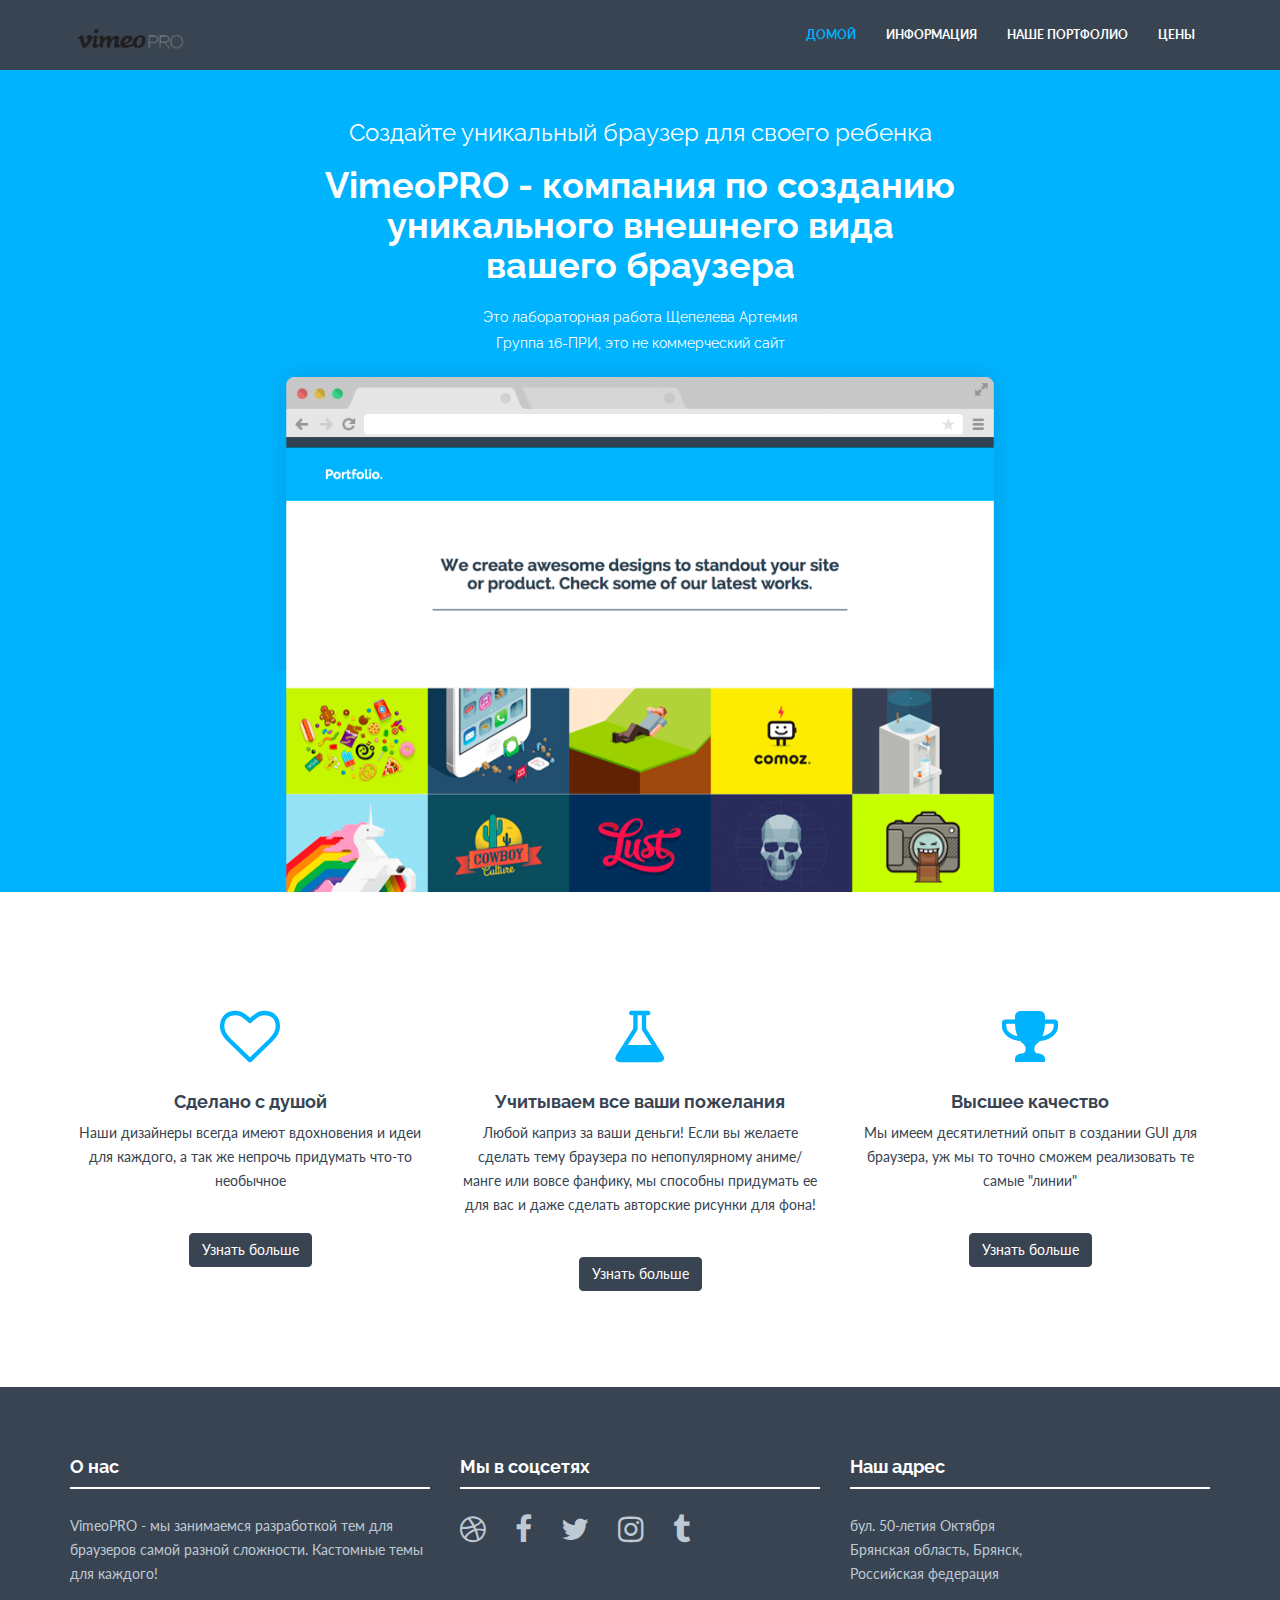
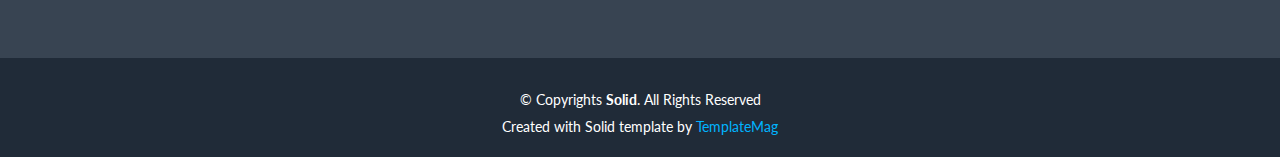
<file: index.html>
﻿<!DOCTYPE html>
<html lang="en">
<head>
  <meta charset="utf-8">
  <title>VimeoPRO - Главная</title>
  <meta content="width=device-width, initial-scale=1.0" name="viewport">
  <meta content="" name="keywords">
  <meta content="" name="description">

  <!-- Favicons -->
  <link href="img/favicon.png" rel="icon">
  <link href="img/apple-touch-icon.png" rel="apple-touch-icon">

  <!-- Google Fonts -->
  <link href="https://fonts.googleapis.com/css?family=Raleway:400,700,900|Lato:400,900" rel="stylesheet">

  <!-- Bootstrap CSS File -->
  <link href="lib/bootstrap/css/bootstrap.min.css" rel="stylesheet">

  <!-- Libraries CSS Files -->
  <link href="lib/font-awesome/css/font-awesome.min.css" rel="stylesheet">
  <link href="lib/prettyphoto/css/prettyphoto.css" rel="stylesheet">
  <link href="lib/hover/hoverex-all.css" rel="stylesheet">

  <!-- Main Stylesheet File -->
  <link href="css/style.css" rel="stylesheet">

  <!-- =======================================================
    Template Name: Solid
    Template URL: https://templatemag.com/solid-bootstrap-business-template/
    Author: TemplateMag.com
    License: https://templatemag.com/license/
  ====================================================== -->
</head>

<body>

	<!-- Fixed navbar -->
	<div class="navbar navbar-default navbar-fixed-top" role="navigation">
		<div class="container">
			<div class="navbar-header">
				<button type="button" class="navbar-toggle" data-toggle="collapse" data-target=".navbar-collapse">
					<span class="sr-only">Toggle navigation</span>
					<span class="icon-bar"></span>
					<span class="icon-bar"></span>
					<span class="icon-bar"></span>
				</button>
				<a class="navbar-brand" href="index.html"><img src="img/logo.png" width="120" height="51" class="img-responsive"></a>
			</div>
			<div class="navbar-collapse collapse navbar-right">
				<ul class="nav navbar-nav">
					<li class="active"><a href="index.html">ДОМОЙ</a></li>
					<li><a href="about.html">ИНФОРМАЦИЯ</a></li>
					<li><a href="portfolio.html">НАШЕ ПОРТФОЛИО</a></li>
					<li><a href="price.html">ЦЕНЫ</a></li>
				</ul>
			</div>
			<!--/.nav-collapse -->
		</div>
	</div>

	<!-- *****************************************************************************************************************
	   HEADERWRAP
	   ***************************************************************************************************************** -->
	<div id="headerwrap">
		<div class="container">
			<div class="row">
				<div class="col-lg-8 col-lg-offset-2">
					<h3>Создайте уникальный браузер для своего ребенка</h3>
					<h1>VimeoPRO - компания по созданию уникального внешнего вида <br> вашего браузера</h1>
					<h5>Это лабораторная работа Щепелева Артемия</h5>
					<h5>Группа 16-ПРИ, это не коммерческий сайт</h5>
				</div>
				<div class="col-lg-8 col-lg-offset-2 himg">
					<img src="img/browser.png" class="img-responsive">
				</div>
			</div>
			<!-- /row -->
		</div>
		<!-- /container -->
	</div>
	<!-- /headerwrap -->
	<!-- *****************************************************************************************************************
	   SERVICE LOGOS
	   ***************************************************************************************************************** -->
	<div id="service">
		<div class="container">
			<div class="row centered">
				<div class="col-md-4">
					<i class="fa fa-heart-o"></i>
					<h4>Сделано с душой</h4>
					<p>Наши дизайнеры всегда имеют вдохновения и идеи для каждого, а так же непрочь придумать что-то необычное</p>
					<p><br /><a href="#" class="btn btn-theme">Узнать больше</a></p>
				</div>
				<div class="col-md-4">
					<i class="fa fa-flask"></i>
					<h4>Учитываем все ваши пожелания</h4>
					<p>Любой каприз за ваши деньги! Если вы желаете сделать тему браузера по непопулярному аниме/манге или вовсе фанфику, мы способны придумать ее для вас и даже сделать авторские рисунки для фона!</p>
					<p><br /><a href="#" class="btn btn-theme">Узнать больше</a></p>
				</div>
				<div class="col-md-4">
					<i class="fa fa-trophy"></i>
					<h4>Высшее качество</h4>
					<p>Мы имеем десятилетний опыт в создании GUI для браузера, уж мы то точно сможем реализовать те самые "линии"</p>
					<p><br /><a href="#" class="btn btn-theme">Узнать больше</a></p>
				</div>
			</div>
		</div>
	</div>

	
	<!-- *****************************************************************************************************************
		  FOOTER
		  ***************************************************************************************************************** -->
	<div id="footerwrap">
		<div class="container">
			<div class="row">
				<div class="col-lg-4">
					<h4>О нас</h4>
					<div class="hline-w"></div>
					<p>VimeoPRO - мы занимаемся разработкой тем для браузеров самой разной сложности. Кастомные темы для каждого!</p>
				</div>
				<div class="col-lg-4">
					<h4>Мы в соцсетях</h4>
					<div class="hline-w"></div>
					<p>
						<a href="#"><i class="fa fa-dribbble"></i></a>
						<a href="#"><i class="fa fa-facebook"></i></a>
						<a href="#"><i class="fa fa-twitter"></i></a>
						<a href="#"><i class="fa fa-instagram"></i></a>
						<a href="#"><i class="fa fa-tumblr"></i></a>
					</p>
				</div>
				<div class="col-lg-4">
					<h4>Наш адрес</h4>
					<div class="hline-w"></div>
					<p>
						бул. 50-летия Октября<br /> Брянская область, Брянск,<br /> Российская федерация<br />
					</p>
				</div>

			</div>
		</div>
	</div>

	<div id="copyrights">
		<div class="container">
			<p>
				&copy; Copyrights <strong>Solid</strong>. All Rights Reserved
			</p>
			<div class="credits">
				<!--
				  You are NOT allowed to delete the credit link to TemplateMag with free version.
				  You can delete the credit link only if you bought the pro version.
				  Buy the pro version with working PHP/AJAX contact form: https://templatemag.com/solid-bootstrap-business-template/
				  Licensing information: https://templatemag.com/license/
				-->
				Created with Solid template by <a href="https://templatemag.com/">TemplateMag</a>
			</div>
		</div>
	</div>
	<!-- / copyrights -->
	<!-- JavaScript Libraries -->
	<script src="lib/jquery/jquery.min.js"></script>
	<script src="lib/bootstrap/js/bootstrap.min.js"></script>
	<script src="lib/php-mail-form/validate.js"></script>
	<script src="lib/prettyphoto/js/prettyphoto.js"></script>
	<script src="lib/isotope/isotope.min.js"></script>
	<script src="lib/hover/hoverdir.js"></script>
	<script src="lib/hover/hoverex.min.js"></script>

	<!-- Template Main Javascript File -->
	<script src="js/main.js"></script>

</body>
</html>
</file>
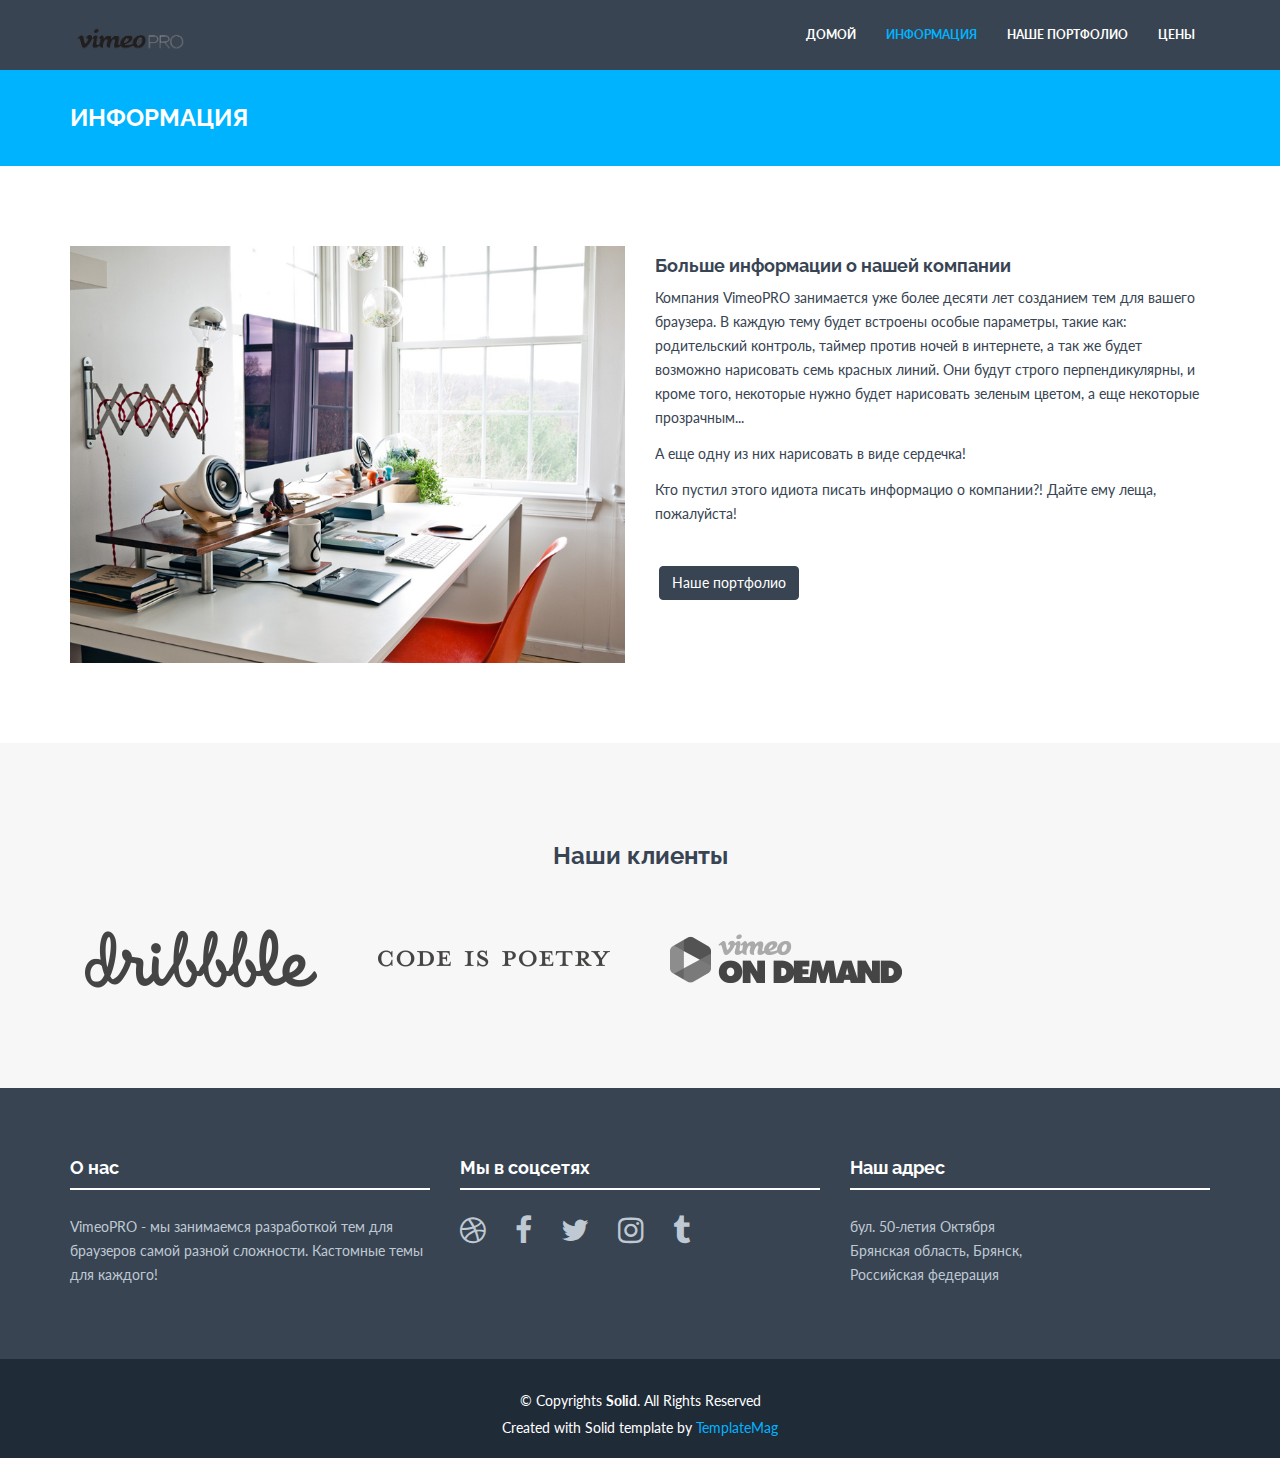
<file: about.html>
﻿<!DOCTYPE html>
<html lang="en">
<head>
  <meta charset="utf-8">
  <title>vimeoPRO - Информация</title>
  <meta content="width=device-width, initial-scale=1.0" name="viewport">
  <meta content="" name="keywords">
  <meta content="" name="description">

  <!-- Favicons -->
  <link href="img/favicon.png" rel="icon">
  <link href="img/apple-touch-icon.png" rel="apple-touch-icon">

  <!-- Google Fonts -->
  <link href="https://fonts.googleapis.com/css?family=Raleway:400,700,900|Lato:400,900" rel="stylesheet">

  <!-- Bootstrap CSS File -->
  <link href="lib/bootstrap/css/bootstrap.min.css" rel="stylesheet">

  <!-- Libraries CSS Files -->
  <link href="lib/font-awesome/css/font-awesome.min.css" rel="stylesheet">
  <link href="lib/prettyphoto/css/prettyphoto.css" rel="stylesheet">
  <link href="lib/hover/hoverex-all.css" rel="stylesheet">

  <!-- Main Stylesheet File -->
  <link href="css/style.css" rel="stylesheet">

  <!-- =======================================================
    Template Name: Solid
    Template URL: https://templatemag.com/solid-bootstrap-business-template/
    Author: TemplateMag.com
    License: https://templatemag.com/license/
  ======================================================= -->
</head>

<body>

	<!-- Fixed navbar -->
	<div class="navbar navbar-default navbar-fixed-top" role="navigation">
		<div class="container">
			<div class="navbar-header">
				<button type="button" class="navbar-toggle" data-toggle="collapse" data-target=".navbar-collapse">
					<span class="sr-only">Toggle navigation</span>
					<span class="icon-bar"></span>
					<span class="icon-bar"></span>
					<span class="icon-bar"></span>
				</button>
				<a class="navbar-brand" href="index.html"><img src="img/logo.png" width="120" height="51"  class="img-responsive"></a>
			</div>
			<div class="navbar-collapse collapse navbar-right">
				<ul class="nav navbar-nav">
					<li><a href="index.html">ДОМОЙ</a></li>
					<li class="active"><a href="about.html">ИНФОРМАЦИЯ</a></li>
					<li><a href="portfolio.html">НАШЕ ПОРТФОЛИО</a></li>
					<li><a href="price.html">ЦЕНЫ</a></li>
				</ul>
			</div>
			<!--/.nav-collapse -->
		</div>
	</div>

	<!-- *****************************************************************************************************************
	   BLUE WRAP
	   ***************************************************************************************************************** -->
	<div id="blue">
		<div class="container">
			<div class="row">
				<h3>ИНФОРМАЦИЯ</h3>
			</div>
			<!-- /row -->
		</div>
		<!-- /container -->
	</div>
	<!-- /blue -->
	<!-- *****************************************************************************************************************
	   AGENCY ABOUT
	   ***************************************************************************************************************** -->

	<div class="container mtb">
		<div class="row">
			<div class="col-lg-6">
				<img class="img-responsive" src="img/agency.jpg" alt="">
			</div>

			<div class="col-lg-6">
				<h4>Больше информации о нашей компании</h4>
				<p>
					Компания VimeoPRO занимается уже более десяти лет созданием тем для вашего браузера. В каждую тему будет встроены особые параметры, такие как: родительский контроль, таймер против ночей в интернете, а так же будет возможно нарисовать семь красных линий. Они будут строго перпендикулярны, 
					и кроме того, некоторые нужно будет нарисовать зеленым цветом, а еще некоторые прозрачным...
				</p>
				<p>А еще одну из них нарисовать в виде сердечка!
				<p>
					Кто пустил этого идиота писать информацио о компании?! Дайте ему леща, пожалуйста!
				</p>

				<p><br /><a href="portfolio.html" class="btn btn-theme">Наше портфолио</a></p>
			</div>
		</div>
	</div>

	<!-- *****************************************************************************************************************
	 MAP
	 ***************************************************************************************************************** -->

	<script type="text/javascript" charset="utf-8" async src="https://api-maps.yandex.ru/services/constructor/1.0/js/?um=constructor%3A0f1da7385bf67b178f3b2655661d611a95c61847cab8551ceccd8e2a33568e24&amp;width=100%25&amp;height=400&amp;lang=ru_RU&amp;scroll=true"></script>

	<!-- *****************************************************************************************************************
	   OUR CLIENTS
	   ***************************************************************************************************************** -->
	<div id="cwrap">
		<div class="container">
			<div class="row centered">
				<h3>Наши клиенты</h3>
				<div class=" col-lg-3 col-md-3 col-sm-3">
					<img src="img/clients/client01.png" class="img-responsive">
				</div>
				<div class="col-lg-3 col-md-3 col-sm-3">
					<img src="img/clients/client02.png" class="img-responsive">
				</div>
				<div class="col-lg-3 col-md-3 col-sm-3">
					<img src="img/clients/client03.png" class="img-responsive">
				</div>
			</div>
		</div>
	</div>

	<!-- *****************************************************************************************************************
	   FOOTER
	   ***************************************************************************************************************** -->
	<div id="footerwrap">
		<div class="container">
			<div class="row">
				<div class="col-lg-4">
					<h4>О нас</h4>
					<div class="hline-w"></div>
					<p>VimeoPRO - мы занимаемся разработкой тем для браузеров самой разной сложности. Кастомные темы для каждого!</p>
				</div>
				<div class="col-lg-4">
					<h4>Мы в соцсетях</h4>
					<div class="hline-w"></div>
					<p>
						<a href="#"><i class="fa fa-dribbble"></i></a>
						<a href="#"><i class="fa fa-facebook"></i></a>
						<a href="#"><i class="fa fa-twitter"></i></a>
						<a href="#"><i class="fa fa-instagram"></i></a>
						<a href="#"><i class="fa fa-tumblr"></i></a>
					</p>
				</div>
				<div class="col-lg-4">
					<h4>Наш адрес</h4>
					<div class="hline-w"></div>
					<p>
						бул. 50-летия Октября<br /> Брянская область, Брянск,<br /> Российская федерация<br />
					</p>
				</div>

			</div>
		</div>
	</div>

	<div id="copyrights">
		<div class="container">
			<p>
				&copy; Copyrights <strong>Solid</strong>. All Rights Reserved
			</p>
			<div class="credits">
				<!--
				  You are NOT allowed to delete the credit link to TemplateMag with free version.
				  You can delete the credit link only if you bought the pro version.
				  Buy the pro version with working PHP/AJAX contact form: https://templatemag.com/solid-bootstrap-business-template/
				  Licensing information: https://templatemag.com/license/
				-->
				Created with Solid template by <a href="https://templatemag.com/">TemplateMag</a>
			</div>
		</div>
	</div>
	<!-- / copyrights -->
	<!-- JavaScript Libraries -->
	<script src="lib/jquery/jquery.min.js"></script>
	<script src="lib/bootstrap/js/bootstrap.min.js"></script>
	<script src="lib/php-mail-form/validate.js"></script>
	<script src="lib/prettyphoto/js/prettyphoto.js"></script>
	<script src="lib/isotope/isotope.min.js"></script>
	<script src="lib/hover/hoverdir.js"></script>
	<script src="lib/hover/hoverex.min.js"></script>

	<!-- Template Main Javascript File -->
	<script src="js/main.js"></script>

</body>
</html>
</file>
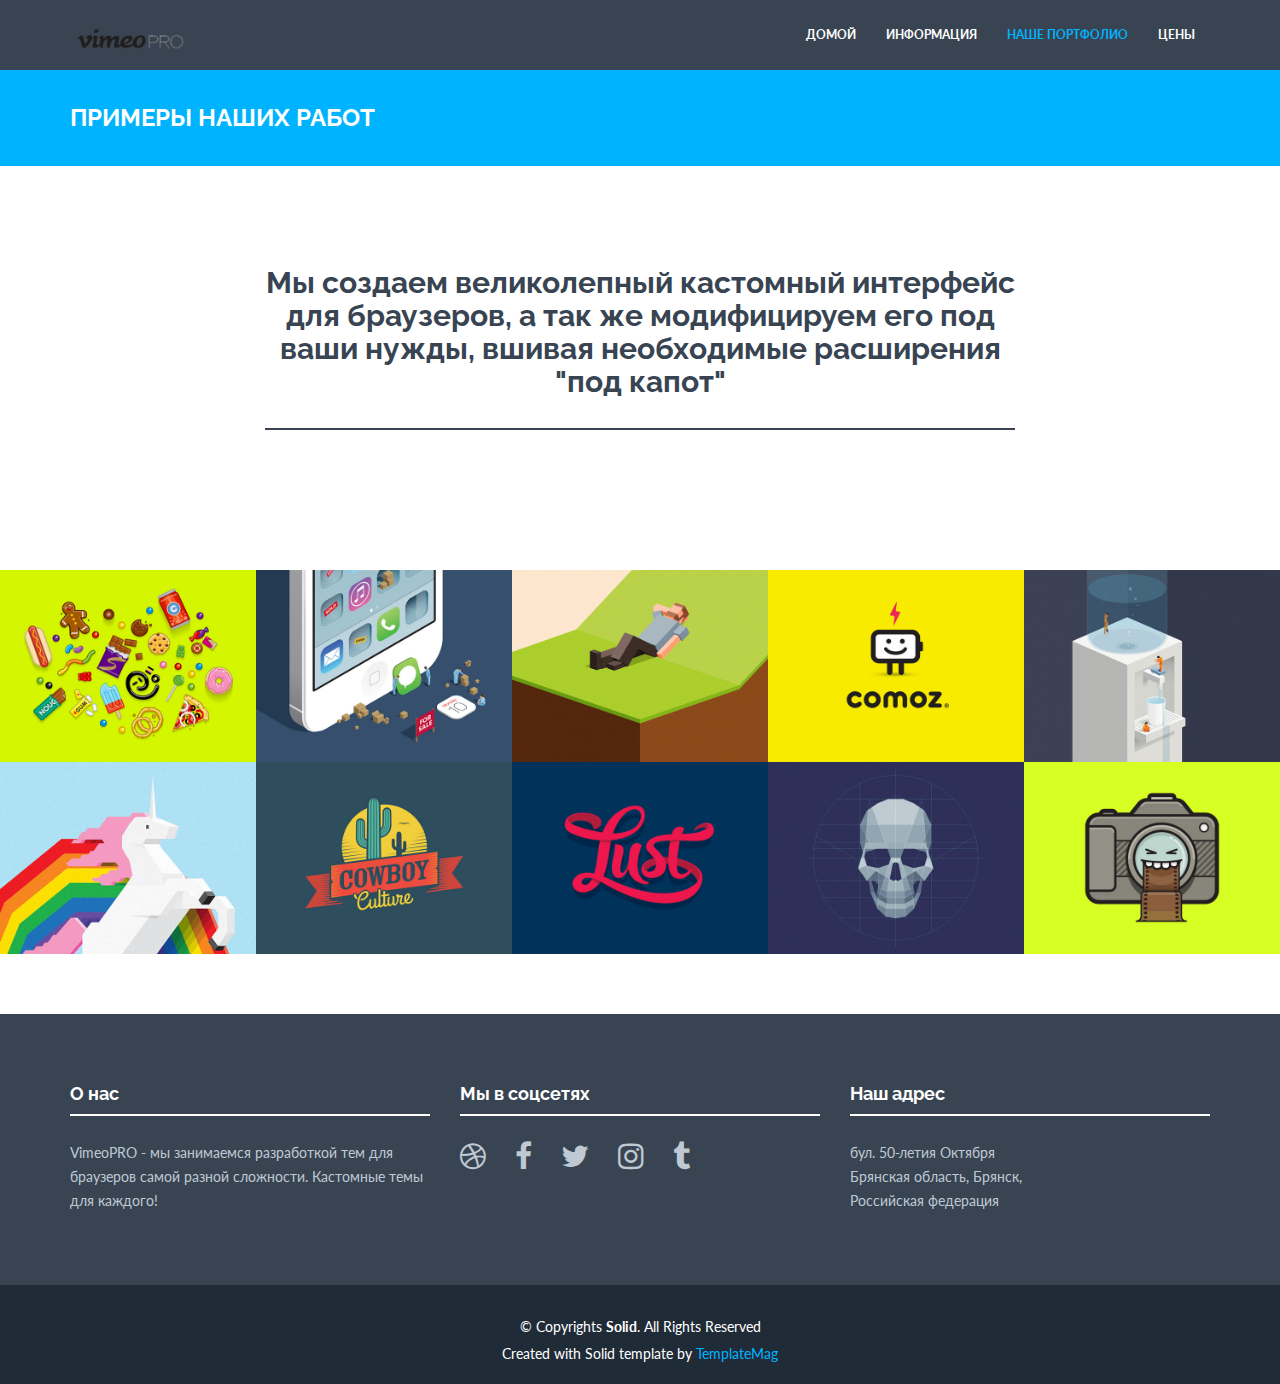
<file: portfolio.html>
﻿<!DOCTYPE html>
<html lang="en">
<head>
  <meta charset="utf-8">
  <title>VimeoPRO - Портфолио</title>
  <meta content="width=device-width, initial-scale=1.0" name="viewport">
  <meta content="" name="keywords">
  <meta content="" name="description">

  <!-- Favicons -->
  <link href="img/favicon.png" rel="icon">
  <link href="img/apple-touch-icon.png" rel="apple-touch-icon">

  <!-- Google Fonts -->
  <link href="https://fonts.googleapis.com/css?family=Raleway:400,700,900|Lato:400,900" rel="stylesheet">

  <!-- Bootstrap CSS File -->
  <link href="lib/bootstrap/css/bootstrap.min.css" rel="stylesheet">

  <!-- Libraries CSS Files -->
  <link href="lib/font-awesome/css/font-awesome.min.css" rel="stylesheet">
  <link href="lib/prettyphoto/css/prettyphoto.css" rel="stylesheet">
  <link href="lib/hover/hoverex-all.css" rel="stylesheet">

  <!-- Main Stylesheet File -->
  <link href="css/style.css" rel="stylesheet">

  <!-- =======================================================
    Template Name: Solid
    Template URL: https://templatemag.com/solid-bootstrap-business-template/
    Author: TemplateMag.com
    License: https://templatemag.com/license/
  ======================================================= -->
</head>

<body>

	<!-- Fixed navbar -->
	<div class="navbar navbar-default navbar-fixed-top" role="navigation">
		<div class="container">
			<div class="navbar-header">
				<button type="button" class="navbar-toggle" data-toggle="collapse" data-target=".navbar-collapse">
					<span class="sr-only">Toggle navigation</span>
					<span class="icon-bar"></span>
					<span class="icon-bar"></span>
					<span class="icon-bar"></span>
				</button>
				<a class="navbar-brand" href="index.html"><img src="img/logo.png" width="120" height="51" class="img-responsive"></a>
			</div>
			<div class="navbar-collapse collapse navbar-right">
				<ul class="nav navbar-nav">
					<li><a href="index.html">ДОМОЙ</a></li>
					<li><a href="about.html">ИНФОРМАЦИЯ</a></li>
					<li class="active"><a href="portfolio.html">НАШЕ ПОРТФОЛИО</a></li>
					<li><a href="price.html">ЦЕНЫ</a></li>
				</ul>
			</div>
			<!--/.nav-collapse -->
		</div>
	</div>


	<!-- *****************************************************************************************************************
	   BLUE WRAP
	   ***************************************************************************************************************** -->
	<div id="blue">
		<div class="container">
			<div class="row">
				<h3>ПРИМЕРЫ НАШИХ РАБОТ</h3>
			</div>
			<!-- /row -->
		</div>
		<!-- /container -->
	</div>
	<!-- /blue -->
	<!-- *****************************************************************************************************************
	   TITLE & CONTENT
	   ***************************************************************************************************************** -->

	<div class="container mtb">
		<div class="row">
			<div class="col-lg-8 col-lg-offset-2 centered">
				<h2>Мы создаем великолепный кастомный интерфейс для браузеров, а так же модифицируем его под ваши нужды, вшивая необходимые расширения "под капот"</h2>
				<br>
				<div class="hline"></div>
			</div>
		</div>
	</div>

	<!-- *****************************************************************************************************************
	   PORTFOLIO SECTION
	   ***************************************************************************************************************** -->
	<div id="portfoliowrap">
		<div class="portfolio-centered">
			<div class="recentitems portfolio">
				<div class="portfolio-item graphic-design">
					<div class="he-wrap tpl6">
						<img src="img/portfolio/portfolio_09.jpg" alt="">
						<div class="he-view">
							<div class="bg a0" data-animate="fadeIn">
								<h3 class="a1" data-animate="fadeInDown">Сладости</h3>
								<a data-rel="prettyPhoto" href="img/portfolio/portfolio_09.jpg" class="dmbutton a2" data-animate="fadeInUp"><i class="fa fa-search"></i></a>
							</div>
							<!-- he bg -->
						</div>
						<!-- he view -->
					</div>
					<!-- he wrap -->
				</div>
				<!-- end col-12 -->

				<div class="portfolio-item web-design">
					<div class="he-wrap tpl6">
						<img src="img/portfolio/portfolio_02.jpg" alt="">
						<div class="he-view">
							<div class="bg a0" data-animate="fadeIn">
								<h3 class="a1" data-animate="fadeInDown">Технологии</h3>
								<a data-rel="prettyPhoto" href="img/portfolio/portfolio_02.jpg" class="dmbutton a2" data-animate="fadeInUp"><i class="fa fa-search"></i></a>
							</div>
							<!-- he bg -->
						</div>
						<!-- he view -->
					</div>
					<!-- he wrap -->
				</div>
				<!-- end col-12 -->

				<div class="portfolio-item graphic-design">
					<div class="he-wrap tpl6">
						<img src="img/portfolio/portfolio_03.jpg" alt="">
						<div class="he-view">
							<div class="bg a0" data-animate="fadeIn">
								<h3 class="a1" data-animate="fadeInDown">Майнкрафт</h3>
								<a data-rel="prettyPhoto" href="img/portfolio/portfolio_03.jpg" class="dmbutton a2" data-animate="fadeInUp"><i class="fa fa-search"></i></a>
							</div>
							<!-- he bg -->
						</div>
						<!-- he view -->
					</div>
					<!-- he wrap -->
				</div>
				<!-- end col-12 -->

				<div class="portfolio-item graphic-design">
					<div class="he-wrap tpl6">
						<img src="img/portfolio/portfolio_04.jpg" alt="">
						<div class="he-view">
							<div class="bg a0" data-animate="fadeIn">
								<h3 class="a1" data-animate="fadeInDown">Любимый бренд</h3>
								<a data-rel="prettyPhoto" href="img/portfolio/portfolio_04.jpg" class="dmbutton a2" data-animate="fadeInUp"><i class="fa fa-search"></i></a>
							</div>
							<!-- he bg -->
						</div>
						<!-- he view -->
					</div>
					<!-- he wrap -->
				</div>
				<!-- end col-12 -->

				<div class="portfolio-item books">
					<div class="he-wrap tpl6">
						<img src="img/portfolio/portfolio_05.jpg" alt="">
						<div class="he-view">
							<div class="bg a0" data-animate="fadeIn">
								<h3 class="a1" data-animate="fadeInDown">Креатив</h3>
								<a data-rel="prettyPhoto" href="img/portfolio/portfolio_05.jpg" class="dmbutton a2" data-animate="fadeInUp"><i class="fa fa-search"></i></a>
							</div>
							<!-- he bg -->
						</div>
						<!-- he view -->
					</div>
					<!-- he wrap -->
				</div>
				<!-- end col-12 -->

				<div class="portfolio-item graphic-design">
					<div class="he-wrap tpl6">
						<img src="img/portfolio/portfolio_06.jpg" alt="">
						<div class="he-view">
							<div class="bg a0" data-animate="fadeIn">
								<h3 class="a1" data-animate="fadeInDown">LOOK AT MY HORSE, MY HORSE IS AMAZING!</h3>
								<a data-rel="prettyPhoto" href="img/portfolio/portfolio_06.jpg" class="dmbutton a2" data-animate="fadeInUp"><i class="fa fa-search"></i></a>
							</div>
							<!-- he bg -->
						</div>
						<!-- he view -->
					</div>
					<!-- he wrap -->
				</div>
				<!-- end col-12 -->

				<div class="portfolio-item books">
					<div class="he-wrap tpl6">
						<img src="img/portfolio/portfolio_07.jpg" alt="">
						<div class="he-view">
							<div class="bg a0" data-animate="fadeIn">
								<h3 class="a1" data-animate="fadeInDown">Самое быстрое игнокито на диком западе</h3>
								<a data-rel="prettyPhoto" href="img/portfolio/portfolio_07.jpg" class="dmbutton a2" data-animate="fadeInUp"><i class="fa fa-search"></i></a>
							</div>
							<!-- he bg -->
						</div>
						<!-- he view -->
					</div>
					<!-- he wrap -->
				</div>
				<!-- end col-12 -->

				<div class="portfolio-item graphic-design">
					<div class="he-wrap tpl6">
						<img src="img/portfolio/portfolio_08.jpg" alt="">
						<div class="he-view">
							<div class="bg a0" data-animate="fadeIn">
								<h3 class="a1" data-animate="fadeInDown">Я - особенная девочка</h3>
								<a data-rel="prettyPhoto" href="img/portfolio/portfolio_08.jpg" class="dmbutton a2" data-animate="fadeInUp"><i class="fa fa-search"></i></a>
							</div>
							<!-- he bg -->
						</div>
						<!-- he view -->
					</div>
					<!-- he wrap -->
				</div>
				<!-- end col-12 -->

				<div class="portfolio-item web-design">
					<div class="he-wrap tpl6">
						<img src="img/portfolio/portfolio_01.jpg" alt="">
						<div class="he-view">
							<div class="bg a0" data-animate="fadeIn">
								<h3 class="a1" data-animate="fadeInDown">Некрология</h3>
								<a data-rel="prettyPhoto" href="img/portfolio/portfolio_01.jpg" class="dmbutton a2" data-animate="fadeInUp"><i class="fa fa-search"></i></a>
							</div>
							<!-- he bg -->
						</div>
						<!-- he view -->
					</div>
					<!-- he wrap -->
				</div>
				<!-- end col-12 -->

				<div class="portfolio-item books">
					<div class="he-wrap tpl6">
						<img src="img/portfolio/portfolio_10.jpg" alt="">
						<div class="he-view">
							<div class="bg a0" data-animate="fadeIn">
								<h3 class="a1" data-animate="fadeInDown">Креатив</h3>
								<a data-rel="prettyPhoto" href="img/portfolio/portfolio_10.jpg" class="dmbutton a2" data-animate="fadeInUp"><i class="fa fa-search"></i></a>
							</div>
							<!-- he bg -->
						</div>
						<!-- he view -->
					</div>
					<!-- he wrap -->
				</div>
				<!-- end col-12 -->



			</div>
			<!-- portfolio -->
		</div>
		<!-- portfolio container -->
	</div>
	<!--/Portfoliowrap -->
	<!-- *****************************************************************************************************************
		 FOOTER
		 ***************************************************************************************************************** -->
	<div id="footerwrap">
		<div class="container">
			<div class="row">
				<div class="col-lg-4">
					<h4>О нас</h4>
					<div class="hline-w"></div>
					<p>VimeoPRO - мы занимаемся разработкой тем для браузеров самой разной сложности. Кастомные темы для каждого!</p>
				</div>
				<div class="col-lg-4">
					<h4>Мы в соцсетях</h4>
					<div class="hline-w"></div>
					<p>
						<a href="#"><i class="fa fa-dribbble"></i></a>
						<a href="#"><i class="fa fa-facebook"></i></a>
						<a href="#"><i class="fa fa-twitter"></i></a>
						<a href="#"><i class="fa fa-instagram"></i></a>
						<a href="#"><i class="fa fa-tumblr"></i></a>
					</p>
				</div>
				<div class="col-lg-4">
					<h4>Наш адрес</h4>
					<div class="hline-w"></div>
					<p>
						бул. 50-летия Октября<br /> Брянская область, Брянск,<br /> Российская федерация<br />
					</p>
				</div>

			</div>
		</div>
	</div>


	<div id="copyrights">
		<div class="container">
			<p>
				&copy; Copyrights <strong>Solid</strong>. All Rights Reserved
			</p>
			<div class="credits">
				<!--
				  You are NOT allowed to delete the credit link to TemplateMag with free version.
				  You can delete the credit link only if you bought the pro version.
				  Buy the pro version with working PHP/AJAX contact form: https://templatemag.com/solid-bootstrap-business-template/
				  Licensing information: https://templatemag.com/license/
				-->
				Created with Solid template by <a href="https://templatemag.com/">TemplateMag</a>
			</div>
		</div>
	</div>
	<!-- / copyrights -->
	<!-- JavaScript Libraries -->
	<script src="lib/jquery/jquery.min.js"></script>
	<script src="lib/bootstrap/js/bootstrap.min.js"></script>
	<script src="lib/php-mail-form/validate.js"></script>
	<script src="lib/prettyphoto/js/prettyphoto.js"></script>
	<script src="lib/isotope/isotope.min.js"></script>
	<script src="lib/hover/hoverdir.js"></script>
	<script src="lib/hover/hoverex.min.js"></script>

	<!-- Template Main Javascript File -->
	<script src="js/main.js"></script>

</body>
</html>
</file>
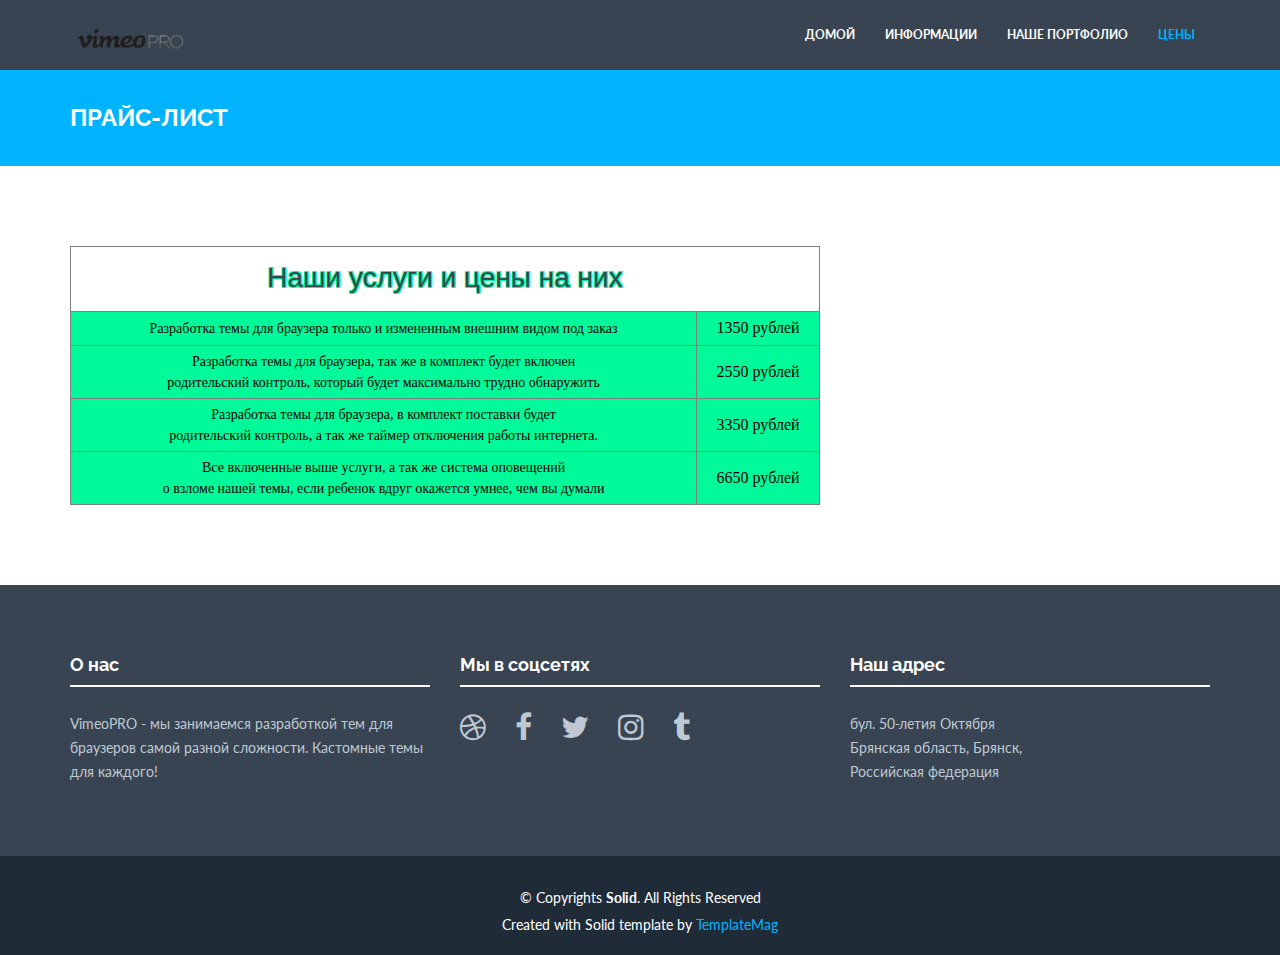
<file: price.html>
﻿<!DOCTYPE html>
<html lang="en">
<head>
	<meta charset="utf-8">
	<title>vimeoPRO - Прайс Лист</title>
	<meta content="width=device-width, initial-scale=1.0" name="viewport">
	<meta content="" name="keywords">
	<meta content="" name="description">

	<!-- Favicons -->
	<link href="img/favicon.png" rel="icon">
	<link href="img/apple-touch-icon.png" rel="apple-touch-icon">

	<!-- Google Fonts -->
	<link href="https://fonts.googleapis.com/css?family=Raleway:400,700,900|Lato:400,900" rel="stylesheet">

	<!-- Bootstrap CSS File -->
	<link href="lib/bootstrap/css/bootstrap.min.css" rel="stylesheet">

	<!-- Libraries CSS Files -->
	<link href="lib/font-awesome/css/font-awesome.min.css" rel="stylesheet">
	<link href="lib/prettyphoto/css/prettyphoto.css" rel="stylesheet">
	<link href="lib/hover/hoverex-all.css" rel="stylesheet">

	<!-- Main Stylesheet File -->
	<link href="css/style.css" rel="stylesheet">


	<style>
		table {	width: 100%; }
		.col1 {	width: 200px;}
		
		td {
			padding: 5px;
		}
			td.text {
				background: MediumSpringGreen;
				color: black;
			}

		.stroke {
			font: 2em Arial, sans-serif;
			text-shadow: MediumSpringGreen 1px 1px 0, MediumSpringGreen -1px -1px 0, MediumSpringGreen -1px 1px 0, MediumSpringGreen 1px -1px 0;
		}

	</style>

	<!-- =======================================================
	  Template Name: Solid
	  Template URL: https://templatemag.com/solid-bootstrap-business-template/
	  Author: TemplateMag.com
	  License: https://templatemag.com/license/
	======================================================= -->
</head>

<body>

	<!-- Fixed navbar -->
	<div class="navbar navbar-default navbar-fixed-top" role="navigation">
		<div class="container">
			<div class="navbar-header">
				<button type="button" class="navbar-toggle" data-toggle="collapse" data-target=".navbar-collapse">
					<span class="sr-only">Toggle navigation</span>
					<span class="icon-bar"></span>
					<span class="icon-bar"></span>
					<span class="icon-bar"></span>
				</button>
				<a class="navbar-brand" href="index.html"><img src="img/logo.png" width="120" height="51" class="img-responsive"></a>
			</div>
			<div class="navbar-collapse collapse navbar-right">
				<ul class="nav navbar-nav">
					<li><a href="index.html">ДОМОЙ</a></li>
					<li><a href="about.html">ИНФОРМАЦИИ</a></li>
					<li><a href="portfolio.html">НАШЕ ПОРТФОЛИО</a></li>
					<li class="active"><a href="price.html">ЦЕНЫ</a></li>
				</ul>
			</div>
			<!--/.nav-collapse -->
		</div>
	</div>

	<!-- *****************************************************************************************************************
	   BLUE WRAP
	   ***************************************************************************************************************** -->
	<div id="blue">
		<div class="container">
			<div class="row">
				<h3>ПРАЙС-ЛИСТ</h3>
			</div>
			<!-- /row -->
		</div>
		<!-- /container -->
	</div>
	<!-- /blue -->
	<!-- *****************************************************************************************************************
	  Таблица цен
	   ***************************************************************************************************************** -->

	<div class="container mtb">
		<div class="row">
			<div class="col-lg-8">
				<table class="main" border="1" cellspacing="0">
					<tr>
						<td class="top" colspan="2" align="center">
							<p class="stroke">Наши услуги и цены на них</p>
						</td>
					</tr>
					<tr>
						<td class="text" align="center"><font  face="tempus sans itc">Разработка темы для браузера только и измененным внешним видом под заказ</font></td>
						<td class="text" align="center" ><font size="3" face="tempus sans itc">1350 рублей</font></td>
					</tr>
					<tr>
						<td class="text" align="center"><font  face="tempus sans itc">Разработка темы для браузера, так же в комплект будет включен <br> родительский контроль, который будет максимально трудно обнаружить</font></td>
						<td class="text" align="center"><font size="3" face="tempus sans itc">2550 рублей</font></td>
					</tr>
					<tr>
						<td class="text" align="center"><font  face="tempus sans itc">Разработка темы для браузера, в комплект поставки будет <br> родительский контроль, а так же таймер отключения работы интернета.</font></td>
						<td class="text" align="center"><font size="3" face="tempus sans itc">3350 рублей</font></td>
					</tr>
					<tr>
						<td class="text" align="center"><font  face="tempus sans itc">Все включенные выше услуги, а так же система оповещений <br> о взломе нашей темы, если ребенок вдруг окажется умнее, чем вы думали</font></td>
						<td class="text" align="center"><font size="3" face="tempus sans itc">6650 рублей</font></td>
					</tr>
				</table>
			</div>
		</div>
	</div>


		<!-- *****************************************************************************************************************
		   FOOTER
		   ***************************************************************************************************************** -->
		<div id="footerwrap">
			<div class="container">
				<div class="row">
					<div class="col-lg-4">
						<h4>О нас</h4>
						<div class="hline-w"></div>
						<p>VimeoPRO - мы занимаемся разработкой тем для браузеров самой разной сложности. Кастомные темы для каждого!</p>
					</div>
					<div class="col-lg-4">
						<h4>Мы в соцсетях</h4>
						<div class="hline-w"></div>
						<p>
							<a href="#"><i class="fa fa-dribbble"></i></a>
							<a href="#"><i class="fa fa-facebook"></i></a>
							<a href="#"><i class="fa fa-twitter"></i></a>
							<a href="#"><i class="fa fa-instagram"></i></a>
							<a href="#"><i class="fa fa-tumblr"></i></a>
						</p>
					</div>
					<div class="col-lg-4">
						<h4>Наш адрес</h4>
						<div class="hline-w"></div>
						<p>
							бул. 50-летия Октября<br /> Брянская область, Брянск,<br /> Российская федерация<br />
						</p>
					</div>

				</div>
			</div>
		</div>

		<div id="copyrights">
			<div class="container">
				<p>
					&copy; Copyrights <strong>Solid</strong>. All Rights Reserved
				</p>
				<div class="credits">
					<!--
					  You are NOT allowed to delete the credit link to TemplateMag with free version.
					  You can delete the credit link only if you bought the pro version.
					  Buy the pro version with working PHP/AJAX contact form: https://templatemag.com/solid-bootstrap-business-template/
					  Licensing information: https://templatemag.com/license/
					-->
					Created with Solid template by <a href="https://templatemag.com/">TemplateMag</a>
				</div>
			</div>
		</div>
		<!-- / copyrights -->
		<!-- JavaScript Libraries -->
		<script src="lib/jquery/jquery.min.js"></script>
		<script src="lib/bootstrap/js/bootstrap.min.js"></script>
		<script src="lib/php-mail-form/validate.js"></script>
		<script src="lib/prettyphoto/js/prettyphoto.js"></script>
		<script src="lib/isotope/isotope.min.js"></script>
		<script src="lib/hover/hoverdir.js"></script>
		<script src="lib/hover/hoverex.min.js"></script>

		<!-- Template Main Javascript File -->
		<script src="js/main.js"></script>

</body>
</html>
</file>
<file: lib/prettyphoto/css/prettyphoto.css>
div.pp_default .pp_top,div.pp_default .pp_top .pp_middle,div.pp_default .pp_top .pp_left,div.pp_default .pp_top .pp_right,div.pp_default .pp_bottom,div.pp_default .pp_bottom .pp_left,div.pp_default .pp_bottom .pp_middle,div.pp_default .pp_bottom .pp_right{height:13px}
div.pp_default .pp_top .pp_left{background:url(../images/prettyPhoto/default/sprite.png) -78px -93px no-repeat}
div.pp_default .pp_top .pp_middle{background:url(../images/prettyPhoto/default/sprite_x.png) top left repeat-x}
div.pp_default .pp_top .pp_right{background:url(../images/prettyPhoto/default/sprite.png) -112px -93px no-repeat}
div.pp_default .pp_content .ppt{color:#f8f8f8}
div.pp_default .pp_content_container .pp_left{background:url(../images/prettyPhoto/default/sprite_y.png) -7px 0 repeat-y;padding-left:13px}
div.pp_default .pp_content_container .pp_right{background:url(../images/prettyPhoto/default/sprite_y.png) top right repeat-y;padding-right:13px}
div.pp_default .pp_next:hover{background:url(../images/prettyPhoto/default/sprite_next.png) center right no-repeat;cursor:pointer}
div.pp_default .pp_previous:hover{background:url(../images/prettyPhoto/default/sprite_prev.png) center left no-repeat;cursor:pointer}
div.pp_default .pp_expand{background:url(../images/prettyPhoto/default/sprite.png) 0 -29px no-repeat;cursor:pointer;width:28px;height:28px}
div.pp_default .pp_expand:hover{background:url(../images/prettyPhoto/default/sprite.png) 0 -56px no-repeat;cursor:pointer}
div.pp_default .pp_contract{background:url(../images/prettyPhoto/default/sprite.png) 0 -84px no-repeat;cursor:pointer;width:28px;height:28px}
div.pp_default .pp_contract:hover{background:url(../images/prettyPhoto/default/sprite.png) 0 -113px no-repeat;cursor:pointer}
div.pp_default .pp_close{width:30px;height:30px;background:url(../images/prettyPhoto/default/sprite.png) 2px 1px no-repeat;cursor:pointer}
div.pp_default .pp_gallery ul li a{background:url(../images/prettyPhoto/default/default_thumb.png) center center #f8f8f8;border:1px solid #aaa}
div.pp_default .pp_social{margin-top:7px}
div.pp_default .pp_gallery a.pp_arrow_previous,div.pp_default .pp_gallery a.pp_arrow_next{position:static;left:auto}
div.pp_default .pp_nav .pp_play,div.pp_default .pp_nav .pp_pause{background:url(../images/prettyPhoto/default/sprite.png) -51px 1px no-repeat;height:30px;width:30px}
div.pp_default .pp_nav .pp_pause{background-position:-51px -29px}
div.pp_default a.pp_arrow_previous,div.pp_default a.pp_arrow_next{background:url(../images/prettyPhoto/default/sprite.png) -31px -3px no-repeat;height:20px;width:20px;margin:4px 0 0}
div.pp_default a.pp_arrow_next{left:52px;background-position:-82px -3px}
div.pp_default .pp_content_container .pp_details{margin-top:5px}
div.pp_default .pp_nav{clear:none;height:30px;width:110px;position:relative}
div.pp_default .pp_nav .currentTextHolder{font-family:Georgia;font-style:italic;color:#999;font-size:11px;left:75px;line-height:25px;position:absolute;top:2px;margin:0;padding:0 0 0 10px}
div.pp_default .pp_close:hover,div.pp_default .pp_nav .pp_play:hover,div.pp_default .pp_nav .pp_pause:hover,div.pp_default .pp_arrow_next:hover,div.pp_default .pp_arrow_previous:hover{opacity:0.7}
div.pp_default .pp_description{font-size:11px;font-weight:700;line-height:14px;margin:5px 50px 5px 0}
div.pp_default .pp_bottom .pp_left{background:url(../images/prettyPhoto/default/sprite.png) -78px -127px no-repeat}
div.pp_default .pp_bottom .pp_middle{background:url(../images/prettyPhoto/default/sprite_x.png) bottom left repeat-x}
div.pp_default .pp_bottom .pp_right{background:url(../images/prettyPhoto/default/sprite.png) -112px -127px no-repeat}
div.pp_default .pp_loaderIcon{background:url(../images/prettyPhoto/default/loader.gif) center center no-repeat}
div.light_rounded .pp_top .pp_left{background:url(../images/prettyPhoto/light_rounded/sprite.png) -88px -53px no-repeat}
div.light_rounded .pp_top .pp_right{background:url(../images/prettyPhoto/light_rounded/sprite.png) -110px -53px no-repeat}
div.light_rounded .pp_next:hover{background:url(../images/prettyPhoto/light_rounded/btnNext.png) center right no-repeat;cursor:pointer}
div.light_rounded .pp_previous:hover{background:url(../images/prettyPhoto/light_rounded/btnPrevious.png) center left no-repeat;cursor:pointer}
div.light_rounded .pp_expand{background:url(../images/prettyPhoto/light_rounded/sprite.png) -31px -26px no-repeat;cursor:pointer}
div.light_rounded .pp_expand:hover{background:url(../images/prettyPhoto/light_rounded/sprite.png) -31px -47px no-repeat;cursor:pointer}
div.light_rounded .pp_contract{background:url(../images/prettyPhoto/light_rounded/sprite.png) 0 -26px no-repeat;cursor:pointer}
div.light_rounded .pp_contract:hover{background:url(../images/prettyPhoto/light_rounded/sprite.png) 0 -47px no-repeat;cursor:pointer}
div.light_rounded .pp_close{width:75px;height:22px;background:url(../images/prettyPhoto/light_rounded/sprite.png) -1px -1px no-repeat;cursor:pointer}
div.light_rounded .pp_nav .pp_play{background:url(../images/prettyPhoto/light_rounded/sprite.png) -1px -100px no-repeat;height:15px;width:14px}
div.light_rounded .pp_nav .pp_pause{background:url(../images/prettyPhoto/light_rounded/sprite.png) -24px -100px no-repeat;height:15px;width:14px}
div.light_rounded .pp_arrow_previous{background:url(../images/prettyPhoto/light_rounded/sprite.png) 0 -71px no-repeat}
div.light_rounded .pp_arrow_next{background:url(../images/prettyPhoto/light_rounded/sprite.png) -22px -71px no-repeat}
div.light_rounded .pp_bottom .pp_left{background:url(../images/prettyPhoto/light_rounded/sprite.png) -88px -80px no-repeat}
div.light_rounded .pp_bottom .pp_right{background:url(../images/prettyPhoto/light_rounded/sprite.png) -110px -80px no-repeat}
div.dark_rounded .pp_top .pp_left{background:url(../images/prettyPhoto/dark_rounded/sprite.png) -88px -53px no-repeat}
div.dark_rounded .pp_top .pp_right{background:url(../images/prettyPhoto/dark_rounded/sprite.png) -110px -53px no-repeat}
div.dark_rounded .pp_content_container .pp_left{background:url(../images/prettyPhoto/dark_rounded/contentPattern.png) top left repeat-y}
div.dark_rounded .pp_content_container .pp_right{background:url(../images/prettyPhoto/dark_rounded/contentPattern.png) top right repeat-y}
div.dark_rounded .pp_next:hover{background:url(../images/prettyPhoto/dark_rounded/btnNext.png) center right no-repeat;cursor:pointer}
div.dark_rounded .pp_previous:hover{background:url(../images/prettyPhoto/dark_rounded/btnPrevious.png) center left no-repeat;cursor:pointer}
div.dark_rounded .pp_expand{background:url(../images/prettyPhoto/dark_rounded/sprite.png) -31px -26px no-repeat;cursor:pointer}
div.dark_rounded .pp_expand:hover{background:url(../images/prettyPhoto/dark_rounded/sprite.png) -31px -47px no-repeat;cursor:pointer}
div.dark_rounded .pp_contract{background:url(../images/prettyPhoto/dark_rounded/sprite.png) 0 -26px no-repeat;cursor:pointer}
div.dark_rounded .pp_contract:hover{background:url(../images/prettyPhoto/dark_rounded/sprite.png) 0 -47px no-repeat;cursor:pointer}
div.dark_rounded .pp_close{width:75px;height:22px;background:url(../images/prettyPhoto/dark_rounded/sprite.png) -1px -1px no-repeat;cursor:pointer}
div.dark_rounded .pp_description{margin-right:85px;color:#fff}
div.dark_rounded .pp_nav .pp_play{background:url(../images/prettyPhoto/dark_rounded/sprite.png) -1px -100px no-repeat;height:15px;width:14px}
div.dark_rounded .pp_nav .pp_pause{background:url(../images/prettyPhoto/dark_rounded/sprite.png) -24px -100px no-repeat;height:15px;width:14px}
div.dark_rounded .pp_arrow_previous{background:url(../images/prettyPhoto/dark_rounded/sprite.png) 0 -71px no-repeat}
div.dark_rounded .pp_arrow_next{background:url(../images/prettyPhoto/dark_rounded/sprite.png) -22px -71px no-repeat}
div.dark_rounded .pp_bottom .pp_left{background:url(../images/prettyPhoto/dark_rounded/sprite.png) -88px -80px no-repeat}
div.dark_rounded .pp_bottom .pp_right{background:url(../images/prettyPhoto/dark_rounded/sprite.png) -110px -80px no-repeat}
div.dark_rounded .pp_loaderIcon{background:url(../images/prettyPhoto/dark_rounded/loader.gif) center center no-repeat}
div.dark_square .pp_left,div.dark_square .pp_middle,div.dark_square .pp_right,div.dark_square .pp_content{background:#000}
div.dark_square .pp_description{color:#fff;margin:0 85px 0 0}
div.dark_square .pp_loaderIcon{background:url(../images/prettyPhoto/dark_square/loader.gif) center center no-repeat}
div.dark_square .pp_expand{background:url(../images/prettyPhoto/dark_square/sprite.png) -31px -26px no-repeat;cursor:pointer}
div.dark_square .pp_expand:hover{background:url(../images/prettyPhoto/dark_square/sprite.png) -31px -47px no-repeat;cursor:pointer}
div.dark_square .pp_contract{background:url(../images/prettyPhoto/dark_square/sprite.png) 0 -26px no-repeat;cursor:pointer}
div.dark_square .pp_contract:hover{background:url(../images/prettyPhoto/dark_square/sprite.png) 0 -47px no-repeat;cursor:pointer}
div.dark_square .pp_close{width:75px;height:22px;background:url(../images/prettyPhoto/dark_square/sprite.png) -1px -1px no-repeat;cursor:pointer}
div.dark_square .pp_nav{clear:none}
div.dark_square .pp_nav .pp_play{background:url(../images/prettyPhoto/dark_square/sprite.png) -1px -100px no-repeat;height:15px;width:14px}
div.dark_square .pp_nav .pp_pause{background:url(../images/prettyPhoto/dark_square/sprite.png) -24px -100px no-repeat;height:15px;width:14px}
div.dark_square .pp_arrow_previous{background:url(../images/prettyPhoto/dark_square/sprite.png) 0 -71px no-repeat}
div.dark_square .pp_arrow_next{background:url(../images/prettyPhoto/dark_square/sprite.png) -22px -71px no-repeat}
div.dark_square .pp_next:hover{background:url(../images/prettyPhoto/dark_square/btnNext.png) center right no-repeat;cursor:pointer}
div.dark_square .pp_previous:hover{background:url(../images/prettyPhoto/dark_square/btnPrevious.png) center left no-repeat;cursor:pointer}
div.light_square .pp_expand{background:url(../images/prettyPhoto/light_square/sprite.png) -31px -26px no-repeat;cursor:pointer}
div.light_square .pp_expand:hover{background:url(../images/prettyPhoto/light_square/sprite.png) -31px -47px no-repeat;cursor:pointer}
div.light_square .pp_contract{background:url(../images/prettyPhoto/light_square/sprite.png) 0 -26px no-repeat;cursor:pointer}
div.light_square .pp_contract:hover{background:url(../images/prettyPhoto/light_square/sprite.png) 0 -47px no-repeat;cursor:pointer}
div.light_square .pp_close{width:75px;height:22px;background:url(../images/prettyPhoto/light_square/sprite.png) -1px -1px no-repeat;cursor:pointer}
div.light_square .pp_nav .pp_play{background:url(../images/prettyPhoto/light_square/sprite.png) -1px -100px no-repeat;height:15px;width:14px}
div.light_square .pp_nav .pp_pause{background:url(../images/prettyPhoto/light_square/sprite.png) -24px -100px no-repeat;height:15px;width:14px}
div.light_square .pp_arrow_previous{background:url(../images/prettyPhoto/light_square/sprite.png) 0 -71px no-repeat}
div.light_square .pp_arrow_next{background:url(../images/prettyPhoto/light_square/sprite.png) -22px -71px no-repeat}
div.light_square .pp_next:hover{background:url(../images/prettyPhoto/light_square/btnNext.png) center right no-repeat;cursor:pointer}
div.light_square .pp_previous:hover{background:url(../images/prettyPhoto/light_square/btnPrevious.png) center left no-repeat;cursor:pointer}
div.facebook .pp_top .pp_left{background:url(../images/prettyPhoto/facebook/sprite.png) -88px -53px no-repeat}
div.facebook .pp_top .pp_middle{background:url(../images/prettyPhoto/facebook/contentPatternTop.png) top left repeat-x}
div.facebook .pp_top .pp_right{background:url(../images/prettyPhoto/facebook/sprite.png) -110px -53px no-repeat}
div.facebook .pp_content_container .pp_left{background:url(../images/prettyPhoto/facebook/contentPatternLeft.png) top left repeat-y}
div.facebook .pp_content_container .pp_right{background:url(../images/prettyPhoto/facebook/contentPatternRight.png) top right repeat-y}
div.facebook .pp_expand{background:url(../images/prettyPhoto/facebook/sprite.png) -31px -26px no-repeat;cursor:pointer}
div.facebook .pp_expand:hover{background:url(../images/prettyPhoto/facebook/sprite.png) -31px -47px no-repeat;cursor:pointer}
div.facebook .pp_contract{background:url(../images/prettyPhoto/facebook/sprite.png) 0 -26px no-repeat;cursor:pointer}
div.facebook .pp_contract:hover{background:url(../images/prettyPhoto/facebook/sprite.png) 0 -47px no-repeat;cursor:pointer}
div.facebook .pp_close{width:22px;height:22px;background:url(../images/prettyPhoto/facebook/sprite.png) -1px -1px no-repeat;cursor:pointer}
div.facebook .pp_description{margin:0 37px 0 0}
div.facebook .pp_loaderIcon{background:url(../images/prettyPhoto/facebook/loader.gif) center center no-repeat}
div.facebook .pp_arrow_previous{background:url(../images/prettyPhoto/facebook/sprite.png) 0 -71px no-repeat;height:22px;margin-top:0;width:22px}
div.facebook .pp_arrow_previous.disabled{background-position:0 -96px;cursor:default}
div.facebook .pp_arrow_next{background:url(../images/prettyPhoto/facebook/sprite.png) -32px -71px no-repeat;height:22px;margin-top:0;width:22px}
div.facebook .pp_arrow_next.disabled{background-position:-32px -96px;cursor:default}
div.facebook .pp_nav{margin-top:0}
div.facebook .pp_nav p{font-size:15px;padding:0 3px 0 4px}
div.facebook .pp_nav .pp_play{background:url(../images/prettyPhoto/facebook/sprite.png) -1px -123px no-repeat;height:22px;width:22px}
div.facebook .pp_nav .pp_pause{background:url(../images/prettyPhoto/facebook/sprite.png) -32px -123px no-repeat;height:22px;width:22px}
div.facebook .pp_next:hover{background:url(../images/prettyPhoto/facebook/btnNext.png) center right no-repeat;cursor:pointer}
div.facebook .pp_previous:hover{background:url(../images/prettyPhoto/facebook/btnPrevious.png) center left no-repeat;cursor:pointer}
div.facebook .pp_bottom .pp_left{background:url(../images/prettyPhoto/facebook/sprite.png) -88px -80px no-repeat}
div.facebook .pp_bottom .pp_middle{background:url(../images/prettyPhoto/facebook/contentPatternBottom.png) top left repeat-x}
div.facebook .pp_bottom .pp_right{background:url(../images/prettyPhoto/facebook/sprite.png) -110px -80px no-repeat}
div.pp_pic_holder a:focus{outline:none}
div.pp_overlay{background:#000;display:none;left:0;position:absolute;top:0;width:100%;z-index:9500}
div.pp_pic_holder{display:none;position:absolute;width:100px;z-index:10000}
.pp_content{height:40px;min-width:40px}
* html .pp_content{width:40px}
.pp_content_container{position:relative;text-align:left;width:100%}
.pp_content_container .pp_left{padding-left:20px}
.pp_content_container .pp_right{padding-right:20px}
.pp_content_container .pp_details{float:left;margin:10px 0 2px}
.pp_description{display:none;margin:0}
.pp_social{float:left;margin:0}
.pp_social .facebook{float:left;margin-left:5px;width:55px;overflow:hidden}
.pp_social .twitter{float:left}
.pp_nav{clear:right;float:left;margin:3px 10px 0 0}
.pp_nav p{float:left;white-space:nowrap;margin:2px 4px}
.pp_nav .pp_play,.pp_nav .pp_pause{float:left;margin-right:4px;text-indent:-10000px}
a.pp_arrow_previous,a.pp_arrow_next{display:block;float:left;height:15px;margin-top:3px;overflow:hidden;text-indent:-10000px;width:14px}
.pp_hoverContainer{position:absolute;top:0;width:100%;z-index:2000}
.pp_gallery{display:none;left:50%;margin-top:-50px;position:absolute;z-index:10000}
.pp_gallery div{float:left;overflow:hidden;position:relative}
.pp_gallery ul{float:left;height:35px;position:relative;white-space:nowrap;margin:0 0 0 5px;padding:0}
.pp_gallery ul a{border:1px rgba(0,0,0,0.5) solid;display:block;float:left;height:33px;overflow:hidden}
.pp_gallery ul a img{border:0}
.pp_gallery li{display:block;float:left;margin:0 5px 0 0;padding:0}
.pp_gallery li.default a{background:url(../images/prettyPhoto/facebook/default_thumbnail.gif) 0 0 no-repeat;display:block;height:33px;width:50px}
.pp_gallery .pp_arrow_previous,.pp_gallery .pp_arrow_next{margin-top:7px!important}
a.pp_next{background:url(../images/prettyPhoto/light_rounded/btnNext.png) 10000px 10000px no-repeat;display:block;float:right;height:100%;text-indent:-10000px;width:49%}
a.pp_previous{background:url(../images/prettyPhoto/light_rounded/btnNext.png) 10000px 10000px no-repeat;display:block;float:left;height:100%;text-indent:-10000px;width:49%}
a.pp_expand,a.pp_contract{cursor:pointer;display:none;height:20px;position:absolute;right:30px;text-indent:-10000px;top:10px;width:20px;z-index:20000}
a.pp_close{position:absolute;right:0;top:0;display:block;line-height:22px;text-indent:-10000px}
.pp_loaderIcon{display:block;height:24px;left:50%;position:absolute;top:50%;width:24px;margin:-12px 0 0 -12px}
#pp_full_res{line-height:1!important}
#pp_full_res .pp_inline{text-align:left}
#pp_full_res .pp_inline p{margin:0 0 15px}
div.ppt{color:#fff;display:none;font-size:17px;z-index:9999;margin:0 0 5px 15px}
div.pp_default .pp_content,div.light_rounded .pp_content{background-color:#fff}
div.pp_default #pp_full_res .pp_inline,div.light_rounded .pp_content .ppt,div.light_rounded #pp_full_res .pp_inline,div.light_square .pp_content .ppt,div.light_square #pp_full_res .pp_inline,div.facebook .pp_content .ppt,div.facebook #pp_full_res .pp_inline{color:#000}
div.pp_default .pp_gallery ul li a:hover,div.pp_default .pp_gallery ul li.selected a,.pp_gallery ul a:hover,.pp_gallery li.selected a{border-color:#fff}
div.pp_default .pp_details,div.light_rounded .pp_details,div.dark_rounded .pp_details,div.dark_square .pp_details,div.light_square .pp_details,div.facebook .pp_details{position:relative}
div.light_rounded .pp_top .pp_middle,div.light_rounded .pp_content_container .pp_left,div.light_rounded .pp_content_container .pp_right,div.light_rounded .pp_bottom .pp_middle,div.light_square .pp_left,div.light_square .pp_middle,div.light_square .pp_right,div.light_square .pp_content,div.facebook .pp_content{background:#fff}
div.light_rounded .pp_description,div.light_square .pp_description{margin-right:85px}
div.light_rounded .pp_gallery a.pp_arrow_previous,div.light_rounded .pp_gallery a.pp_arrow_next,div.dark_rounded .pp_gallery a.pp_arrow_previous,div.dark_rounded .pp_gallery a.pp_arrow_next,div.dark_square .pp_gallery a.pp_arrow_previous,div.dark_square .pp_gallery a.pp_arrow_next,div.light_square .pp_gallery a.pp_arrow_previous,div.light_square .pp_gallery a.pp_arrow_next{margin-top:12px!important}
div.light_rounded .pp_arrow_previous.disabled,div.dark_rounded .pp_arrow_previous.disabled,div.dark_square .pp_arrow_previous.disabled,div.light_square .pp_arrow_previous.disabled{background-position:0 -87px;cursor:default}
div.light_rounded .pp_arrow_next.disabled,div.dark_rounded .pp_arrow_next.disabled,div.dark_square .pp_arrow_next.disabled,div.light_square .pp_arrow_next.disabled{background-position:-22px -87px;cursor:default}
div.light_rounded .pp_loaderIcon,div.light_square .pp_loaderIcon{background:url(../images/prettyPhoto/light_rounded/loader.gif) center center no-repeat}
div.dark_rounded .pp_top .pp_middle,div.dark_rounded .pp_content,div.dark_rounded .pp_bottom .pp_middle{background:url(../images/prettyPhoto/dark_rounded/contentPattern.png) top left repeat}
div.dark_rounded .currentTextHolder,div.dark_square .currentTextHolder{color:#c4c4c4}
div.dark_rounded #pp_full_res .pp_inline,div.dark_square #pp_full_res .pp_inline{color:#fff}
.pp_top,.pp_bottom{height:20px;position:relative}
* html .pp_top,* html .pp_bottom{padding:0 20px}
.pp_top .pp_left,.pp_bottom .pp_left{height:20px;left:0;position:absolute;width:20px}
.pp_top .pp_middle,.pp_bottom .pp_middle{height:20px;left:20px;position:absolute;right:20px}
* html .pp_top .pp_middle,* html .pp_bottom .pp_middle{left:0;position:static}
.pp_top .pp_right,.pp_bottom .pp_right{height:20px;left:auto;position:absolute;right:0;top:0;width:20px}
.pp_fade,.pp_gallery li.default a img{display:none}
</file>
<file: lib/hover/hoverex-all.css>
.he-wrap
{
	position:relative;
	zoom:1;

	*display:inline;
	position:relative;
}
.he-view,.he-zoom
{
	position:absolute;
	top:0;
	left:0;
	right:0;
	bottom:0;
	overflow:hidden;
	visibility:hidden;
}
.he-zoom img
{
	position:absolute;
	top:0;
	left:0;
}
.he-zoomstate
{
	position:absolute;
	bottom:0;
	right:0;
	background:#c00;
	color:#fff;
	border-radius:3px 0 0 0;
	font-size:12px;
	line-height:16px;
	padding:0 4px;
	box-shadow:-1px -1px 1px rgba(204,0,0,.3);
}
.he-view-show
{
	visibility:visible;
}
.he-sliders
{
	overflow:hidden;
}
.he-sliders img
{
	display:none;
}
.he-sliders img:first-child
{
	display:inline-block;
	*display:inline;
	*zoom:1;
}
.he-pre,.he-next
{
	position:absolute;
	top:50%;
	left:0;
	width:61px;
	height:35px;
	margin-top:-18px;
	background:url("../images/nav.png") no-repeat top left;
	cursor:pointer;
}
.he-next
{
	left:auto;
	right:0;
	background-position:top right;
}
.a0,.a1,.a2,.a3,.a4,.a5,.a6,.a7{
	-webkit-animation-fill-mode: both;
	-moz-animation-fill-mode: both;
	-ms-animation-fill-mode: both;
	-o-animation-fill-mode: both;
	animation-fill-mode: both;
	-webkit-animation-duration: .6s;
	-moz-animation-duration: .6s;
	-ms-animation-duration: .6s;
	-o-animation-duration: .6s;
	animation-duration: .6s;
}
.a1
{
	-webkit-animation-delay: .2s;
	-moz-animation-delay: .2s;
	-o-animation-delay: .2s;
	animation-delay: .2s;
}
.a2
{
	-webkit-animation-delay: .4s;
	-moz-animation-delay: .4s;
	-o-animation-delay: .4s;
	animation-delay: .4s;
}
.a3
{
	-webkit-animation-delay: .6s;
	-moz-animation-delay: .6s;
	-o-animation-delay: .6s;
	animation-delay: .6s;
}
.a4
{
	-webkit-animation-delay: .8s;
	-moz-animation-delay: .8s;
	-o-animation-delay: .8s;
	animation-delay: .8s;
}
.a5
{
	-webkit-animation-delay: 1s;
	-moz-animation-delay: 1s;
	-o-animation-delay: 1s;
	animation-delay: 1s;
}
.a6
{
	-webkit-animation-delay: 1.2s;
	-moz-animation-delay: 1.2s;
	-o-animation-delay: 1.2s;
	animation-delay: 1.2s;
}
.a7
{
	-webkit-animation-delay: 1.4s;
	-moz-animation-delay: 1.4s;
	-o-animation-delay: 1.4s;
	animation-delay: 1.4s;
}
@-webkit-keyframes flipInLeft {
 0% {
 -webkit-transform: perspective(400px) rotateY(90deg);
 opacity:0.5;
}
 60% {
 -webkit-transform: perspective(400px) rotateY(-10deg);
}
 80% {
 -webkit-transform: perspective(400px) rotateY(5deg);
}
 100% {
 -webkit-transform: perspective(400px) rotateY(0deg);
 opacity: 1;
}
}
@-moz-keyframes flipInLeft {
 0% {
 -moz-transform: perspective(400px) rotateY(90deg);
 opacity:0.5;
}
 60% {
 -moz-transform: perspective(400px) rotateY(-10deg);
}
 80% {
 -moz-transform: perspective(400px) rotateY(5deg);
}
 100% {
 -moz-transform: perspective(400px) rotateY(0deg);
 opacity: 1;
}
}
@-o-keyframes flipInLeft {
 0% {
 -o-transform: perspective(400px) rotateY(90deg);
 opacity:0.5;
}
 60% {
 -o-transform: perspective(400px) rotateY(-10deg);
}
 80% {
 -o-transform: perspective(400px) rotateY(5deg);
}
 100% {
 -o-transform: perspective(400px) rotateY(0deg);
 opacity: 1;
}
}

@keyframes flipInLeft {
 0% {
 transform: perspective(400px) rotateY(90deg);
 opacity:0.5;
}
 60% {
 transform: perspective(400px) rotateY(-10deg);
}
 80% {
 transform: perspective(400px) rotateY(5deg);
}
 100% {
 transform: perspective(400px) rotateY(0deg);
 opacity: 1;
}
}
.flipInLeft {
	-webkit-transform-style: preserve-3d;
	-webkit-animation-name: flipInLeft;
	-webkit-transform-origin: 0 50%;
	-moz-transform-style: preserve-3d;
	-moz-animation-name: flipInLeft;
	-moz-transform-origin: 0 50%;
	-o-transform-style: preserve-3d;
	-o-animation-name: flipInLeft;
	-o-transform-origin: 0 50%;
	transform-style: preserve-3d;
	animation-name: flipInLeft;
	transform-origin: 0 50%;
}
@-webkit-keyframes flipInRight {
 0% {
 -webkit-transform: perspective(400px) rotateY(-90deg);
 opacity:0.5;
}
 60% {
 -webkit-transform: perspective(400px) rotateY(10deg);
}
 80% {
 -webkit-transform: perspective(400px) rotateY(-5deg);
}
 100% {
 -webkit-transform: perspective(400px) rotateY(0deg);
 opacity: 1;
}
}
@-moz-keyframes flipInRight {
 0% {
 -moz-transform: perspective(400px) rotateY(-90deg);
 opacity:0.5;
}
 60% {
 -moz-transform: perspective(400px) rotateY(10deg);
}
 80% {
 -moz-transform: perspective(400px) rotateY(-5deg);
}
 100% {
 -moz-transform: perspective(400px) rotateY(0deg);
 opacity: 1;
}
}
@-o-keyframes flipInRight {
 0% {
 -o-transform: perspective(400px) rotateY(-90deg);
 opacity:0.5;
}
 60% {
 -o-transform: perspective(400px) rotateY(10deg);
}
 80% {
 -o-transform: perspective(400px) rotateY(-5deg);
}
 100% {
 -o-transform: perspective(400px) rotateY(0deg);
 opacity: 1;
}
}
@keyframes flipInRight {
 0% {
 transform: perspective(400px) rotateY(-90deg);
 opacity:0.5;
}
 60% {
 transform: perspective(400px) rotateY(10deg);
}
 80% {
 transform: perspective(400px) rotateY(-5deg);
}
 100% {
 transform: perspective(400px) rotateY(0deg);
 opacity: 1;
}
}
.flipInRight {
	-webkit-transform-style: preserve-3d;
	-webkit-animation-name: flipInRight;
	-webkit-transform-origin: 100% 50%;
	-moz-transform-style: preserve-3d;
	-moz-animation-name: flipInRight;
	-moz-transform-origin: 100% 50%;
	-o-transform-style: preserve-3d;
	-o-animation-name: flipInRight;
	-o-transform-origin: 100% 50%;
	transform-style: preserve-3d;
	animation-name: flipInRight;
	transform-origin: 100% 50%;
}
@-webkit-keyframes flipInDown {
 0% {
 -webkit-transform: perspective(400px) rotateX(-90deg);
 opacity:0.5;
}
 60% {
 -webkit-transform: perspective(400px) rotateX(10deg);
}
 80% {
 -webkit-transform: perspective(400px) rotateX(-5deg);
}
 100% {
 -webkit-transform: perspective(400px) rotateX(0deg);
 opacity: 1;
}
}
@-moz-keyframes flipInDown {
 0% {
 -moz-transform: perspective(400px) rotateX(-90deg);
 opacity:0.5;
}
 60% {
 -moz-transform: perspective(400px) rotateX(10deg);
}
 80% {
 -moz-transform: perspective(400px) rotateX(-5deg);
}
 100% {
 -moz-transform: perspective(400px) rotateX(0deg);
 opacity: 1;
}
}
@-o-keyframes flipInDown {
 0% {
 -o-transform: perspective(400px) rotateX(-90deg);
 opacity:0.5;
}
 60% {
 -o-transform: perspective(400px) rotateX(10deg);
}
 80% {
 -o-transform: perspective(400px) rotateX(-5deg);
}
 100% {
 -o-transform: perspective(400px) rotateX(0deg);
 opacity: 1;
}
}
@keyframes flipInDown {
 0% {
 transform: perspective(400px) rotateX(-90deg);
 opacity:0.5;
}
 60% {
 transform: perspective(400px) rotateX(10deg);
}
 80% {
 transform: perspective(400px) rotateX(-5deg);
}
 100% {
 transform: perspective(400px) rotateX(0deg);
 opacity: 1;
}
}
.flipInDown {
	-webkit-transform-style: preserve-3d;
	-webkit-animation-name: flipInDown;
	-webkit-transform-origin: 50% 0%;
	-moz-transform-style: preserve-3d;
	-moz-animation-name: flipInDown;
	-moz-transform-origin: 50% 0%;
	-o-transform-style: preserve-3d;
	-o-animation-name: flipInDown;
	-o-transform-origin: 50% 0%;
	transform-style: preserve-3d;
	animation-name: flipInDown;
	transform-origin: 50% 0%;
}
@-webkit-keyframes flipInUp {
 0% {
 -webkit-transform: perspective(300px) rotateX(90deg);
 opacity:0.5;
}
 60% {
 -webkit-transform: perspective(300px) rotateX(-10deg);
}
 80% {
 -webkit-transform: perspective(300px) rotateX(5deg);
}
 100% {
 -webkit-transform: perspective(300px) rotateX(0deg);
 opacity: 1;
}
}
@-webkit-keyframes flipInUp {
 0% {
 -webkit-transform: perspective(300px) rotateX(90deg);
 opacity:0.5;
}
 60% {
 -webkit-transform: perspective(300px) rotateX(-10deg);
}
 80% {
 -webkit-transform: perspective(300px) rotateX(5deg);
}
 100% {
 -webkit-transform: perspective(300px) rotateX(0deg);
 opacity: 1;
}
}
@-moz-keyframes flipInUp {
 0% {
 -moz-transform: perspective(300px) rotateX(90deg);
 opacity:0.5;
}
 60% {
 -moz-transform: perspective(300px) rotateX(-10deg);
}
 80% {
 -moz-transform: perspective(300px) rotateX(5deg);
}
 100% {
 -moz-transform: perspective(300px) rotateX(0deg);
 opacity: 1;
}
}
@-o-keyframes flipInUp {
 0% {
 -o-transform: perspective(300px) rotateX(90deg);
 opacity:0.5;
}
 60% {
 -o-transform: perspective(300px) rotateX(-10deg);
}
 80% {
 -o-transform: perspective(300px) rotateX(5deg);
}
 100% {
 -o-transform: perspective(300px) rotateX(0deg);
 opacity: 1;
}
}
@keyframes flipInUp {
 0% {
 transform: perspective(300px) rotateX(90deg);
 opacity:0.5;
}
 60% {
 transform: perspective(300px) rotateX(-10deg);
}
 80% {
 transform: perspective(300px) rotateX(5deg);
}
 100% {
 transform: perspective(300px) rotateX(0deg);
 opacity: 1;
}
}
.flipInUp {
	-webkit-transform-style: preserve-3d;
	-webkit-animation-name: flipInUp;
	-webkit-transform-origin: 50% 100%;
	-moz-transform-style: preserve-3d;
	-moz-animation-name: flipInUp;
	-moz-transform-origin: 50% 100%;
	-o-transform-style: preserve-3d;
	-o-animation-name: flipInUp;
	-o-transform-origin: 50% 100%;
	transform-style: preserve-3d;
	animation-name: flipInUp;
	transform-origin: 50% 100%;
}
.flipInV,flipInH {
	-webkit-transform-style: preserve-3d;
	-webkit-animation-name: flipInDown;
	-webkit-transform-origin: 50% 50%;
	-moz-transform-style: preserve-3d;
	-moz-animation-name: flipInDown;
	-moz-transform-origin: 50% 50%;
	-o-transform-style: preserve-3d;
	-o-animation-name: flipInDown;
	-o-transform-origin: 50% 50%;
	transform-style: preserve-3d;
	animation-name: flipInDown;
	transform-origin: 50% 50%;
}
.flipInH
{
	-webkit-animation-name: flipInLeft;
	-moz-animation-name: flipInLeft;
	-o-animation-name: flipInLeft;
	animation-name: flipInLeft;
}
@-webkit-keyframes zoomIn {
 0% {
 opacity: 0;
 -webkit-transform: scale(.3);
}
 50% {
 opacity: 1;
 -webkit-transform: scale(1.05);
}
 70% {
 -webkit-transform: scale(.9);
}
 100% {
 -webkit-transform: scale(1);
}
}
@-moz-keyframes zoomIn {
 0% {
 opacity: 0;
 -moz-transform: scale(.3);
}
 50% {
 opacity: 1;
 -moz-transform: scale(1.05);
}
 70% {
 -moz-transform: scale(.9);
}
 100% {
 -moz-transform: scale(1);
}
}
@-o-keyframes zoomIn {
 0% {
 opacity: 0;
 -o-transform: scale(.3);
}
 50% {
 opacity: 1;
 -o-transform: scale(1.05);
}
 70% {
 -o-transform: scale(.9);
}
 100% {
 -o-transform: scale(1);
}
}
@keyframes zoomIn {
 0% {
 opacity: 0;
 transform: scale(.3);
}
 50% {
 opacity: 1;
 transform: scale(1.05);
}
 70% {
 transform: scale(.9);
}
 100% {
 transform: scale(1);
}
}
.zoomIn {
	-webkit-animation-name: zoomIn;
	-moz-animation-name: zoomIn;
	-o-animation-name: zoomIn;
	animation-name: zoomIn;
}
@-webkit-keyframes zoomInLeft {
 0% {
 opacity: .3;
 -webkit-transform: scale(.4) translateX(-1000px);
}
 70% {
 opacity: 1;
 -webkit-transform: scale(1.05);
}
 90% {
 -webkit-transform: scale(.95) translateX(0px);
}
 100% {
 -webkit-transform: scale(1);
}
}
@-moz-keyframes zoomInLeft {
 0% {
 opacity: .3;
 -moz-transform: scale(.4) translateX(-1000px);
}
 70% {
 opacity: 1;
 -moz-transform: scale(1.05);
}
 90% {
 -moz-transform: scale(.95) translateX(0px);
}
 100% {
 -moz-transform: scale(1);
}
}
@-o-keyframes zoomInLeft {
 0% {
 opacity: .3;
 -o-transform: scale(.4) translateX(-1000px);
}
 70% {
 opacity: 1;
 -o-transform: scale(1.05);
}
 90% {
 -o-transform: scale(.95) translateX(0px);
}
 100% {
 -o-transform: scale(1);
}
}
@keyframes zoomInLeft {
 0% {
 opacity: .3;
 transform: scale(.4) translateX(-1000px);
}
 70% {
 opacity: 1;
 transform: scale(1.05);
}
 90% {
 transform: scale(.95) translateX(0px);
}
 100% {
 transform: scale(1);
}
}
.zoomInLeft {
	-webkit-animation-name: zoomInLeft;
	-moz-animation-name: zoomInLeft;
	-o-animation-name: zoomInLeft;
	animation-name: zoomInLeft;
}
@-webkit-keyframes zoomInRight {
 0% {
 opacity: .3;
 -webkit-transform: scale(.4) translateX(1000px);
}
 70% {
 opacity: 1;
 -webkit-transform: scale(1.05);
}
 90% {
 -webkit-transform: scale(.95) translateX(0px);
}
 100% {
 -webkit-transform: scale(1);
}
}
@-moz-keyframes zoomInRight {
 0% {
 opacity: .3;
 -moz-transform: scale(.4) translateX(1000px);
}
 70% {
 opacity: 1;
 -moz-transform: scale(1.05);
}
 90% {
 -moz-transform: scale(.95) translateX(0px);
}
 100% {
 -moz-transform: scale(1);
}
}
@-o-keyframes zoomInRight {
 0% {
 opacity: .3;
 -o-transform: scale(.4) translateX(1000px);
}
 70% {
 opacity: 1;
 -o-transform: scale(1.05);
}
 90% {
 -o-transform: scale(.95) translateX(0px);
}
 100% {
 -o-transform: scale(1);
}
}
@keyframes zoomInRight {
 0% {
 opacity: .3;
 transform: scale(.4) translateX(1000px);
}
 70% {
 opacity: 1;
 transform: scale(1.05);
}
 90% {
 transform: scale(.95) translateX(0px);
}
 100% {
 transform: scale(1);
}
}
.zoomInRight {
	-webkit-animation-name: zoomInRight;
	-moz-animation-name: zoomInRight;
	-o-animation-name: zoomInRight;
	animation-name: zoomInRight;
}
@-webkit-keyframes zoomInUp {
 0% {
 opacity: .3;
 -webkit-transform: scale(.4) translateY(-1000px);
}
 70% {
 opacity: 1;
 -webkit-transform: scale(1.05);
}
 90% {
 -webkit-transform: scale(.95) translateY(0px);
}
 100% {
 -webkit-transform: scale(1);
}
}
@-moz-keyframes zoomInUp {
 0% {
 opacity: .3;
 -moz-transform: scale(.4) translateY(-1000px);
}
 70% {
 opacity: 1;
 -moz-transform: scale(1.05);
}
 90% {
 -moz-transform: scale(.95) translateY(0px);
}
 100% {
 -moz-transform: scale(1);
}
}
@-o-keyframes zoomInUp {
 0% {
 opacity: .3;
 -o-transform: scale(.4) translateY(-1000px);
}
 70% {
 opacity: 1;
 -o-transform: scale(1.05);
}
 90% {
 -o-transform: scale(.95) translateY(0px);
}
 100% {
 -o-transform: scale(1);
}
}
@keyframes zoomInUp {
 0% {
 opacity: .3;
 transform: scale(.4) translateY(-1000px);
}
 70% {
 opacity: 1;
 transform: scale(1.05);
}
 90% {
 transform: scale(.95) translateY(0px);
}
 100% {
 transform: scale(1);
}
}
.zoomInUp {
	-webkit-animation-name: zoomInUp;
	-moz-animation-name: zoomInUp;
	-o-animation-name: zoomInUp;
	animation-name: zoomInUp;
}
@-webkit-keyframes zoomInDown {
 0% {
 opacity: .3;
 -webkit-transform: scale(.4) translateY(1000px);
}
 70% {
 opacity: 1;
 -webkit-transform: scale(1.05);
}
 90% {
 -webkit-transform: scale(.95) translateY(0px);
}
 100% {
 -webkit-transform: scale(1);
}
}
@-moz-keyframes zoomInDown {
 0% {
 opacity: .3;
 -moz-transform: scale(.4) translateY(1000px);
}
 70% {
 opacity: 1;
 -moz-transform: scale(1.05);
}
 90% {
 -moz-transform: scale(.95) translateY(0px);
}
 100% {
 -moz-transform: scale(1);
}
}
@-o-keyframes zoomInDown {
 0% {
 opacity: .3;
 -o-transform: scale(.4) translateY(1000px);
}
 70% {
 opacity: 1;
 -o-transform: scale(1.05);
}
 90% {
 -o-transform: scale(.95) translateY(0px);
}
 100% {
 -o-transform: scale(1);
}
}
@keyframes zoomInDown {
 0% {
 opacity: .3;
 transform: scale(.4) translateY(1000px);
}
 70% {
 opacity: 1;
 transform: scale(1.05);
}
 90% {
 transform: scale(.95) translateY(0px);
}
 100% {
 transform: scale(1);
}
}
.zoomInDown {
	-webkit-animation-name: zoomInDown;
	-moz-animation-name: zoomInDown;
	-o-animation-name: zoomInDown;
	animation-name: zoomInDown;
}
@-webkit-keyframes fadeIn {
 0% {
 opacity: 0;
}
 100% {
 opacity:1;
}
}
@-moz-keyframes fadeIn {
 0% {
 opacity: 0;
}
 100% {
 opacity:1;
}
}
@-o-keyframes fadeIn {
 0% {
 opacity: 0;
}
 100% {
 opacity:1;
}
}
@keyframes fadeIn {
 0% {
 opacity: 0;
}
 100% {
 opacity:1;
}
}
.fadeIn {
	-webkit-animation-name: fadeIn;
	-moz-animation-name: fadeIn;
	-o-animation-name: fadeIn;
	animation-name: fadeIn;
}
@-webkit-keyframes fadeInLeft {
 0% {
 opacity: 0;
 -webkit-transform:translateX(-100%);
}
 100% {
 opacity:1;
 -webkit-transform:translateX(0%);
}
}
@-moz-keyframes fadeInLeft {
 0% {
 opacity: 0;
 -moz-transform:translateX(-100%);
}
 100% {
 opacity:1;
 -moz-transform:translateX(0%);
}
}
@-o-keyframes fadeInLeft {
 0% {
 opacity: 0;
 -o-transform:translateX(-100%);
}
 100% {
 opacity:1;
 -o-transform:translateX(0%);
}
}
@keyframes fadeInLeft {
 0% {
 opacity: 0;
 transform:translateX(-100%);
}
 100% {
 opacity:1;
 transform:translateX(0%);
}
}
.fadeInLeft {
	-webkit-animation-name: fadeInLeft;
	-moz-animation-name: fadeInLeft;
	-o-animation-name: fadeInLeft;
	animation-name: fadeInLeft;
}
@-webkit-keyframes fadeInRight {
 0% {
 opacity: 0;
 -webkit-transform:translateX(100%);
}
 100% {
 opacity:1;
 -webkit-transform:translateX(0%);
}
}
@-moz-keyframes fadeInRight {
 0% {
 opacity: 0;
 -moz-transform:translateX(100%);
}
 100% {
 opacity:1;
 -moz-transform:translateX(0%);
}
}
@-o-keyframes fadeInRight {
 0% {
 opacity: 0;
 -o-transform:translateX(100%);
}
 100% {
 opacity:1;
 -o-transform:translateX(0%);
}
}
@keyframes fadeInRight {
 0% {
 opacity: 0;
 transform:translateX(100%);
}
 100% {
 opacity:1;
 transform:translateX(0%);
}
}
.fadeInRight {
	-webkit-animation-name: fadeInRight;
	-moz-animation-name: fadeInRight;
	-o-animation-name: fadeInRight;
	animation-name: fadeInRight;
}
@-webkit-keyframes fadeInUp {
 0% {
 opacity: 0;
 -webkit-transform:translateY(100%);
}
 100% {
 opacity:1;
 -webkit-transform:translateY(0%);
}
}
@-moz-keyframes fadeInUp {
 0% {
 opacity: 0;
 -moz-transform:translateY(100%);
}
 100% {
 opacity:1;
 -moz-transform:translateY(0%);
}
}
@-o-keyframes fadeInUp {
 0% {
 opacity: 0;
 -o-transform:translateY(100%);
}
 100% {
 opacity:1;
 -o-transform:translateY(0%);
}
}
@keyframes fadeInUp {
 0% {
 opacity: 0;
 transform:translateY(100%);
}
 100% {
 opacity:1;
 transform:translateY(0%);
}
}
.fadeInUp {
	-webkit-animation-name: fadeInUp;
	-moz-animation-name: fadeInUp;
	-o-animation-name: fadeInUp;
	animation-name: fadeInUp;
}
@-webkit-keyframes fadeInDown {
 0% {
 opacity: 0;
 -webkit-transform:translateY(-100%);
}
 100% {
 opacity:1;
 -webkit-transform:translateY(0%);
}
}
@-moz-keyframes fadeInDown {
 0% {
 opacity: 0;
 -moz-transform:translateY(-100%);
}
 100% {
 opacity:1;
 -moz-transform:translateY(0%);
}
}
@-o-keyframes fadeInDown {
 0% {
 opacity: 0;
 -o-transform:translateY(-100%);
}
 100% {
 opacity:1;
 -o-transform:translateY(0%);
}
}
@keyframes fadeInDown {
 0% {
 opacity: 0;
 transform:translateY(-100%);
}
 100% {
 opacity:1;
 transform:translateY(0%);
}
}
.fadeInDown {
	-webkit-animation-name: fadeInDown;
	-moz-animation-name: fadeInDown;
	-o-animation-name: fadeInDown;
	animation-name: fadeInDown;
}
@-webkit-keyframes rotateIn {
 0% {
 opacity: 0;
 -webkit-transform:rotate(360deg) scale(.1);
}
 100% {
 opacity:1;
 -webkit-transform:rotate(0deg) scale(1);
}
}
@-moz-keyframes rotateIn {
 0% {
 opacity: 0;
 -moz-transform:rotate(360deg) scale(.1);
}
 100% {
 opacity:1;
 -moz-transform:rotate(0deg) scale(1);
}
}
@-o-keyframes rotateIn {
 0% {
 opacity: 0;
 -o-transform:rotate(360deg) scale(.1);
}
 100% {
 opacity:1;
 -o-transform:rotate(0deg) scale(1);
}
}
@keyframes rotateIn {
 0% {
 opacity: 0;
 transform:rotate(360deg) scale(.1);
}
 100% {
 opacity:1;
 transform:rotate(0deg) scale(1);
}
}
.rotateIn {
	-webkit-animation-name: rotateIn;
	-moz-animation-name: rotateIn;
	-o-animation-name: rotateIn;
	animation-name: rotateIn;
}
@-webkit-keyframes rotateInLeft
{
	0% { opacity: 0; -webkit-transform: translateX(-100%) rotate(-120deg); }
	100% { opacity: 1; -webkit-transform: translateX(0px) rotate(0deg); }
}
@-moz-keyframes rotateInLeft
{
	0% { opacity: 0; -moz-transform: translateX(-100%) rotate(-120deg); }
	100% { opacity: 1; -moz-transform: translateX(0px) rotate(0deg); }
}
@-o-keyframes rotateInLeft
{
	0% { opacity: 0; -o-transform: translateX(-100%) rotate(-120deg); }
	100% { opacity: 1; -o-transform: translateX(0px) rotate(0deg); }
}
@keyframes rotateInLeft
{
	0% { opacity: 0; transform: translateX(-100%) rotate(-120deg); }
	100% { opacity: 1; transform: translateX(0px) rotate(0deg); }
}
.rotateInLeft {
	-webkit-animation-name: rotateInLeft;
	-moz-animation-name: rotateInLeft;
	-o-animation-name: rotateInLeft;
	animation-name: rotateInLeft;
}
@-webkit-keyframes rotateInRight
{
	0% { opacity: 0; -webkit-transform: translateX(100%) rotate(120deg); }
	100% { opacity: 1; -webkit-transform: translateX(0px) rotate(0deg); }
}
@-moz-keyframes rotateInRight
{
	0% { opacity: 0; -moz-transform: translateX(100%) rotate(120deg); }
	100% { opacity: 1; -moz-transform: translateX(0px) rotate(0deg); }
}
@-o-keyframes rotateInRight
{
	0% { opacity: 0; -o-transform: translateX(100%) rotate(120deg); }
	100% { opacity: 1; -o-transform: translateX(0px) rotate(0deg); }
}
@keyframes rotateInRight
{
	0% { opacity: 0; transform: translateX(100%) rotate(120deg); }
	100% { opacity: 1; transform: translateX(0px) rotate(0deg); }
}
.rotateInRight {
	-webkit-animation-name: rotateInRight;
	-moz-animation-name: rotateInRight;
	-o-animation-name: rotateInRight;
	animation-name: rotateInRight;
}

@-webkit-keyframes rotateInUp
{
	0% { opacity: 0; -webkit-transform: translateY(100%) rotate(-120deg); }
	100% { opacity: 1; -webkit-transform: translateY(0px) rotate(0deg); }
}
@-moz-keyframes rotateInUp
{
	0% { opacity: 0; -moz-transform: translateY(100%) rotate(-120deg); }
	100% { opacity: 1; -moz-transform: translateY(0px) rotate(0deg); }
}
@-o-keyframes rotateInUp
{
	0% { opacity: 0; -o-transform: translateY(100%) rotate(-120deg); }
	100% { opacity: 1; -o-transform: translateY(0px) rotate(0deg); }
}
@keyframes rotateInUp
{
	0% { opacity: 0; transform: translateY(100%) rotate(-120deg); }
	100% { opacity: 1; transform: translateY(0px) rotate(0deg); }
}
.rotateInUp {
	-webkit-animation-name: rotateInUp;
	-moz-animation-name: rotateInUp;
	-o-animation-name: rotateInUp;
	animation-name: rotateInUp;
}
@-webkit-keyframes rotateInDown
{
	0% { opacity: 0; -webkit-transform: translateY(-100%) rotate(120deg); }
	100% { opacity: 1; -webkit-transform: translateY(0px) rotate(0deg); }
}
@-moz-keyframes rotateInDown
{
	0% { opacity: 0; -moz-transform: translateY(-100%) rotate(120deg); }
	100% { opacity: 1; -moz-transform: translateY(0px) rotate(0deg); }
}
@-o-keyframes rotateInDown
{
	0% { opacity: 0; -o-transform: translateY(-100%) rotate(120deg); }
	100% { opacity: 1; -o-transform: translateY(0px) rotate(0deg); }
}
@keyframes rotateInDown
{
	0% { opacity: 0; transform: translateY(-100%) rotate(120deg); }
	100% { opacity: 1; transform: translateY(0px) rotate(0deg); }
}
.rotateInDown {
	-webkit-animation-name: rotateInDown;
	-moz-animation-name: rotateInDown;
	-o-animation-name: rotateInDown;
	animation-name: rotateInDown;
}
 @-webkit-keyframes jellyInDown {
 0% {
 -webkit-transform:translateY(-1000px);
 opacity:0;
}
 40% {
 -webkit-transform:translateY(0px);
 opacity:1;
}
 50% {
 -webkit-transform:scale(1.1, .9);
}
 60% {
 -webkit-transform:scale(.95, 1.05);
}
 70% {
 -webkit-transform:scale(1.05, .95);
}
 80% {
 -webkit-transform:scale(.98, 1.02);
}
 90% {
 -webkit-transform:scale(1.02, .98);
}
 100% {
 -webkit-transform:scale(1);
}
}
 @-moz-keyframes jellyInDown {
 0% {
 -moz-transform:translateY(-1000px);
 opacity:0;
}
 40% {
 -moz-transform:translateY(0px);
 opacity:1;
}
 50% {
 -moz-transform:scale(1.1, .9);
}
 60% {
 -moz-transform:scale(.95, 1.05);
}
 70% {
 -moz-transform:scale(1.05, .95);
}
 80% {
 -moz-transform:scale(.98, 1.02);
}
 90% {
 -moz-transform:scale(1.02, .98);
}
 100% {
 -moz-transform:scale(1);
}
}
 @-o-keyframes jellyInDown {
 0% {
 -o-transform:translateY(-1000px);
 opacity:0;
}
 40% {
 -o-transform:translateY(0px);
 opacity:1;
}
 50% {
 -o-transform:scale(1.1, .9);
}
 60% {
 -o-transform:scale(.95, 1.05);
}
 70% {
 -o-transform:scale(1.05, .95);
}
 80% {
 -o-transform:scale(.98, 1.02);
}
 90% {
 -o-transform:scale(1.02, .98);
}
 100% {
 -o-transform:scale(1);
}
}
@keyframes jellyInDown {
 0% {
 transform:translateY(-1000px);
 opacity:0;
}
 40% {
 transform:translateY(0px);
 opacity:1;
}
 50% {
 transform:scale(1.1, .9);
}
 60% {
 transform:scale(.95, 1.05);
}
 70% {
 transform:scale(1.05, .95);
}
 80% {
 transform:scale(.98, 1.02);
}
 90% {
 transform:scale(1.02, .98);
}
 100% {
 transform:scale(1);
}
}
.jellyInDown {
	-webkit-animation-name: jellyInDown;
	-webkit-transform-origin:50% 100%;
	-moz-animation-name: jellyInDown;
	-moz-transform-origin:50% 100%;
	-o-animation-name: jellyInDown;
	-o-transform-origin:50% 100%;
	animation-name: jellyInDown;
	transform-origin:50% 100%;
}
@-webkit-keyframes jellyInUp {
 0% {
 -webkit-transform:translateY(1000px);
 opacity:0;
}
 40% {
 -webkit-transform:translateY(0px);
 opacity:1;
}
 50% {
 -webkit-transform:scale(1.1, .9);
}
 60% {
 -webkit-transform:scale(.95, 1.05);
}
 70% {
 -webkit-transform:scale(1.05, .95);
}
 80% {
 -webkit-transform:scale(.98, 1.02);
}
 90% {
 -webkit-transform:scale(1.02, .98);
}
 100% {
 -webkit-transform:scale(1);
}
}
@-moz-keyframes jellyInUp {
 0% {
 -moz-transform:translateY(1000px);
 opacity:0;
}
 40% {
 -moz-transform:translateY(0px);
 opacity:1;
}
 50% {
 -moz-transform:scale(1.1, .9);
}
 60% {
 -moz-transform:scale(.95, 1.05);
}
 70% {
 -moz-transform:scale(1.05, .95);
}
 80% {
 -moz-transform:scale(.98, 1.02);
}
 90% {
 -moz-transform:scale(1.02, .98);
}
 100% {
 -moz-transform:scale(1);
}
}
@-o-keyframes jellyInUp {
 0% {
 -o-transform:translateY(1000px);
 opacity:0;
}
 40% {
 -o-transform:translateY(0px);
 opacity:1;
}
 50% {
 -o-transform:scale(1.1, .9);
}
 60% {
 -o-transform:scale(.95, 1.05);
}
 70% {
 -o-transform:scale(1.05, .95);
}
 80% {
 -o-transform:scale(.98, 1.02);
}
 90% {
 -o-transform:scale(1.02, .98);
}
 100% {
 -o-transform:scale(1);
}
}
@keyframes jellyInUp {
 0% {
 transform:translateY(1000px);
 opacity:0;
}
 40% {
 transform:translateY(0px);
 opacity:1;
}
 50% {
 transform:scale(1.1, .9);
}
 60% {
 transform:scale(.95, 1.05);
}
 70% {
 transform:scale(1.05, .95);
}
 80% {
 transform:scale(.98, 1.02);
}
 90% {
 transform:scale(1.02, .98);
}
 100% {
 transform:scale(1);
}
}
.jellyInUp {
	-webkit-animation-name: jellyInUp;
	-webkit-transform-origin:50% 0%;
	-moz-animation-name: jellyInUp;
	-moz-transform-origin:50% 0%;
	-o-animation-name: jellyInUp;
	-o-transform-origin:50% 0%;
	animation-name: jellyInUp;
	transform-origin:50% 0%;
}
@-webkit-keyframes jellyInLeft {
 0% {
 -webkit-transform:translateX(-1000px);
 opacity:0;
}
 40% {
 -webkit-transform:translateX(0px);
 opacity:1;
}
 50% {
 -webkit-transform:scale(.9, 1.1);
}
 60% {
 -webkit-transform:scale(1.05, .95);
}
 70% {
 -webkit-transform:scale(.95, 1.05);
}
 80% {
 -webkit-transform:scale(1.02, .98);
}
 90% {
 -webkit-transform:scale(.98, 1.02);
}
 100% {
 -webkit-transform:scale(1);
}
}
@-moz-keyframes jellyInLeft {
 0% {
 -moz-transform:translateX(-1000px);
 opacity:0;
}
 40% {
 -moz-transform:translateX(0px);
 opacity:1;
}
 50% {
 -moz-transform:scale(.9, 1.1);
}
 60% {
 -moz-transform:scale(1.05, .95);
}
 70% {
 -moz-transform:scale(.95, 1.05);
}
 80% {
 -moz-transform:scale(1.02, .98);
}
 90% {
 -moz-transform:scale(.98, 1.02);
}
 100% {
 -moz-transform:scale(1);
}
}
@-o-keyframes jellyInLeft {
 0% {
 -o-transform:translateX(-1000px);
 opacity:0;
}
 40% {
 -o-transform:translateX(0px);
 opacity:1;
}
 50% {
 -o-transform:scale(.9, 1.1);
}
 60% {
 -o-transform:scale(1.05, .95);
}
 70% {
 -o-transform:scale(.95, 1.05);
}
 80% {
 -o-transform:scale(1.02, .98);
}
 90% {
 -o-transform:scale(.98, 1.02);
}
 100% {
 -o-transform:scale(1);
}
}
@keyframes jellyInLeft {
 0% {
 transform:translateX(-1000px);
 opacity:0;
}
 40% {
 transform:translateX(0px);
 opacity:1;
}
 50% {
 transform:scale(.9, 1.1);
}
 60% {
 transform:scale(1.05, .95);
}
 70% {
 transform:scale(.95, 1.05);
}
 80% {
 transform:scale(1.02, .98);
}
 90% {
 transform:scale(.98, 1.02);
}
 100% {
 transform:scale(1);
}
}
.jellyInLeft {
	-webkit-animation-name: jellyInLeft;
	-webkit-transform-origin:100% 50%;
	-moz-animation-name: jellyInLeft;
	-moz-transform-origin:100% 50%;
	-o-animation-name: jellyInLeft;
	-o-transform-origin:100% 50%;
	animation-name: jellyInLeft;
	transform-origin:100% 50%;
}
@-webkit-keyframes jellyInRight {
 0% {
 -webkit-transform:translateX(1000px);
 opacity:0;
}
 40% {
 -webkit-transform:translateX(0px);
 opacity:1;
}
 50% {
 -webkit-transform:scale(.9, 1.1);
}
 60% {
 -webkit-transform:scale(1.05, .95);
}
 70% {
 -webkit-transform:scale(.95, 1.05);
}
 80% {
 -webkit-transform:scale(1.02, .98);
}
 90% {
 -webkit-transform:scale(.98, 1.02);
}
 100% {
 -webkit-transform:scale(1);
}
}
@-moz-keyframes jellyInRight {
 0% {
 -moz-transform:translateX(1000px);
 opacity:0;
}
 40% {
 -moz-transform:translateX(0px);
 opacity:1;
}
 50% {
 -moz-transform:scale(.9, 1.1);
}
 60% {
 -moz-transform:scale(1.05, .95);
}
 70% {
 -moz-transform:scale(.95, 1.05);
}
 80% {
 -moz-transform:scale(1.02, .98);
}
 90% {
 -moz-transform:scale(.98, 1.02);
}
 100% {
 -moz-transform:scale(1);
}
}
@-o-keyframes jellyInRight {
 0% {
 -o-transform:translateX(1000px);
 opacity:0;
}
 40% {
 -o-transform:translateX(0px);
 opacity:1;
}
 50% {
 -o-transform:scale(.9, 1.1);
}
 60% {
 -o-transform:scale(1.05, .95);
}
 70% {
 -o-transform:scale(.95, 1.05);
}
 80% {
 -o-transform:scale(1.02, .98);
}
 90% {
 -o-transform:scale(.98, 1.02);
}
 100% {
 -o-transform:scale(1);
}
}
@keyframes jellyInRight {
 0% {
 transform:translateX(1000px);
 opacity:0;
}
 40% {
 transform:translateX(0px);
 opacity:1;
}
 50% {
 transform:scale(.9, 1.1);
}
 60% {
 transform:scale(1.05, .95);
}
 70% {
 transform:scale(.95, 1.05);
}
 80% {
 transform:scale(1.02, .98);
}
 90% {
 transform:scale(.98, 1.02);
}
 100% {
 transform:scale(1);
}
}
.jellyInRight {
	-webkit-animation-name: jellyInRight;
	-webkit-transform-origin:0% 50%;
	-moz-animation-name: jellyInRight;
	-moz-transform-origin:0% 50%;
	-o-animation-name: jellyInRight;
	-o-transform-origin:0% 50%;
	animation-name: jellyInRight;
	transform-origin:0% 50%;
}
 @-webkit-keyframes bounceInLeft {
 0% {
 -webkit-transform:translateX(-1000px);
}
 34% {
 -webkit-animation-timing-function:ease-out;
 -webkit-transform:translateX(0px);
}
 52% {
 -webkit-transform:translateX(-24px);
 -webkit-animation-timing-function:ease-in;
}
 70% {
 -webkit-transform:translateX(0px);
 -webkit-animation-timing-function:ease-out;
}
 79% {
 -webkit-transform:translateX(-8px);
 -webkit-animation-timing-function:ease-in;
}
 88% {
 -webkit-transform:translateX(0px);
 -webkit-animation-timing-function:ease-out;
}
 94% {
 -webkit-transform:translateX(-3px);
 -webkit-animation-timing-function:ease-in;
}
 100% {
 -webkit-transform:translateX(0px);
}
}
 @-moz-keyframes bounceInLeft {
 0% {
 -moz-transform:translateX(-1000px);
}
 34% {
 -moz-animation-timing-function:ease-out;
 -moz-transform:translateX(0px);
}
 52% {
 -moz-transform:translateX(-24px);
 -moz-animation-timing-function:ease-in;
}
 70% {
 -moz-transform:translateX(0px);
 -moz-animation-timing-function:ease-out;
}
 79% {
 -moz-transform:translateX(-8px);
 -moz-animation-timing-function:ease-in;
}
 88% {
 -moz-transform:translateX(0px);
 -moz-animation-timing-function:ease-out;
}
 94% {
 -moz-transform:translateX(-3px);
 -moz-animation-timing-function:ease-in;
}
 100% {
 -moz-transform:translateX(0px);
}
}
 @-o-keyframes bounceInLeft {
 0% {
 -o-transform:translateX(-1000px);
}
 34% {
 -o-animation-timing-function:ease-out;
 -o-transform:translateX(0px);
}
 52% {
 -o-transform:translateX(-24px);
 -o-animation-timing-function:ease-in;
}
 70% {
 -o-transform:translateX(0px);
 -o-animation-timing-function:ease-out;
}
 79% {
 -o-transform:translateX(-8px);
 -o-animation-timing-function:ease-in;
}
 88% {
 -o-transform:translateX(0px);
 -o-animation-timing-function:ease-out;
}
 94% {
 -o-transform:translateX(-3px);
 -o-animation-timing-function:ease-in;
}
 100% {
 -o-transform:translateX(0px);
}
}
 @keyframes bounceInLeft {
 0% {
 transform:translateX(-1000px);
}
 34% {
 animation-timing-function:ease-out;
 transform:translateX(0px);
}
 52% {
 transform:translateX(-24px);
 animation-timing-function:ease-in;
}
 70% {
 transform:translateX(0px);
 animation-timing-function:ease-out;
}
 79% {
 transform:translateX(-8px);
 animation-timing-function:ease-in;
}
 88% {
 transform:translateX(0px);
 animation-timing-function:ease-out;
}
 94% {
 transform:translateX(-3px);
 animation-timing-function:ease-in;
}
 100% {
 transform:translateX(0px);
}
}
.bounceInLeft {
	-webkit-animation-name: bounceInLeft;
	-moz-animation-name: bounceInLeft;
	-o-animation-name: bounceInLeft;
	animation-name: bounceInLeft;
}
 @-webkit-keyframes bounceInRight {
 0% {
 -webkit-transform:translateX(1000px);
}
 34% {
 -webkit-animation-timing-function:ease-out;
 -webkit-transform:translateX(0px);
}
 52% {
 -webkit-transform:translateX(24px);
 -webkit-animation-timing-function:ease-in;
}
 70% {
 -webkit-transform:translateX(0px);
 -webkit-animation-timing-function:ease-out;
}
 79% {
 -webkit-transform:translateX(8px);
 -webkit-animation-timing-function:ease-in;
}
 88% {
 -webkit-transform:translateX(0px);
 -webkit-animation-timing-function:ease-out;
}
 94% {
 -webkit-transform:translateX(3px);
 -webkit-animation-timing-function:ease-in;
}
 100% {
 -webkit-transform:translateX(0px);
}
}
 @-moz-keyframes bounceInRight {
 0% {
 -moz-transform:translateX(1000px);
}
 34% {
 -moz-animation-timing-function:ease-out;
 -moz-transform:translateX(0px);
}
 52% {
 -moz-transform:translateX(24px);
 -moz-animation-timing-function:ease-in;
}
 70% {
 -moz-transform:translateX(0px);
 -moz-animation-timing-function:ease-out;
}
 79% {
 -moz-transform:translateX(8px);
 -moz-animation-timing-function:ease-in;
}
 88% {
 -moz-transform:translateX(0px);
 -moz-animation-timing-function:ease-out;
}
 94% {
 -moz-transform:translateX(3px);
 -moz-animation-timing-function:ease-in;
}
 100% {
 -moz-transform:translateX(0px);
}
}
 @-o-keyframes bounceInRight {
 0% {
 -o-transform:translateX(1000px);
}
 34% {
 -o-animation-timing-function:ease-out;
 -o-transform:translateX(0px);
}
 52% {
 -o-transform:translateX(24px);
 -o-animation-timing-function:ease-in;
}
 70% {
 -o-transform:translateX(0px);
 -o-animation-timing-function:ease-out;
}
 79% {
 -o-transform:translateX(8px);
 -o-animation-timing-function:ease-in;
}
 88% {
 -o-transform:translateX(0px);
 -o-animation-timing-function:ease-out;
}
 94% {
 -o-transform:translateX(3px);
 -o-animation-timing-function:ease-in;
}
 100% {
 -o-transform:translateX(0px);
}
}
 @keyframes bounceInRight {
 0% {
 transform:translateX(1000px);
}
 34% {
 animation-timing-function:ease-out;
 transform:translateX(0px);
}
 52% {
 transform:translateX(24px);
 animation-timing-function:ease-in;
}
 70% {
 transform:translateX(0px);
 animation-timing-function:ease-out;
}
 79% {
 transform:translateX(8px);
 animation-timing-function:ease-in;
}
 88% {
 transform:translateX(0px);
 animation-timing-function:ease-out;
}
 94% {
 transform:translateX(3px);
 animation-timing-function:ease-in;
}
 100% {
 transform:translateX(0px);
}
}
.bounceInRight {
	-webkit-animation-name: bounceInRight;
	-moz-animation-name: bounceInRight;
	-o-animation-name: bounceInRight;
	animation-name: bounceInRight;
}
@-webkit-keyframes bounceInUp {
 0% {
 -webkit-transform:translateY(1000px);
}
 34% {
 -webkit-animation-timing-function:ease-out;
 -webkit-transform:translateY(0px);
}
 52% {
 -webkit-transform:translateY(24px);
 -webkit-animation-timing-function:ease-in;
}
 70% {
 -webkit-transform:translateY(0px);
 -webkit-animation-timing-function:ease-out;
}
 79% {
 -webkit-transform:translateY(8px);
 -webkit-animation-timing-function:ease-in;
}
 88% {
 -webkit-transform:translateY(0px);
 -webkit-animation-timing-function:ease-out;
}
 94% {
 -webkit-transform:translateY(3px);
 -webkit-animation-timing-function:ease-in;
}
 100% {
 -webkit-transform:translateY(0px);
}
}
@-moz-keyframes bounceInUp {
 0% {
 -moz-transform:translateY(1000px);
}
 34% {
 -moz-animation-timing-function:ease-out;
 -moz-transform:translateY(0px);
}
 52% {
 -moz-transform:translateY(24px);
 -moz-animation-timing-function:ease-in;
}
 70% {
 -moz-transform:translateY(0px);
 -moz-animation-timing-function:ease-out;
}
 79% {
 -moz-transform:translateY(8px);
 -moz-animation-timing-function:ease-in;
}
 88% {
 -moz-transform:translateY(0px);
 -moz-animation-timing-function:ease-out;
}
 94% {
 -moz-transform:translateY(3px);
 -moz-animation-timing-function:ease-in;
}
 100% {
 -moz-transform:translateY(0px);
}
}
@-o-keyframes bounceInUp {
 0% {
 -o-transform:translateY(1000px);
}
 34% {
 -o-animation-timing-function:ease-out;
 -o-transform:translateY(0px);
}
 52% {
 -o-transform:translateY(24px);
 -o-animation-timing-function:ease-in;
}
 70% {
 -o-transform:translateY(0px);
 -o-animation-timing-function:ease-out;
}
 79% {
 -o-transform:translateY(8px);
 -o-animation-timing-function:ease-in;
}
 88% {
 -o-transform:translateY(0px);
 -o-animation-timing-function:ease-out;
}
 94% {
 -o-transform:translateY(3px);
 -o-animation-timing-function:ease-in;
}
 100% {
 -o-transform:translateY(0px);
}
}
 @keyframes bounceInUp {
 0% {
 transform:translateY(1000px);
}
 34% {
 animation-timing-function:ease-out;
 transform:translateY(0px);
}
 52% {
 transform:translateY(24px);
 animation-timing-function:ease-in;
}
 70% {
 transform:translateY(0px);
 animation-timing-function:ease-out;
}
 79% {
 transform:translateY(8px);
 animation-timing-function:ease-in;
}
 88% {
 transform:translateY(0px);
 animation-timing-function:ease-out;
}
 94% {
 transform:translateY(3px);
 animation-timing-function:ease-in;
}
 100% {
 transform:translateY(0px);
}
}
.bounceInUp {
	-webkit-animation-name: bounceInUp;
	-moz-animation-name: bounceInUp;
	-o-animation-name: bounceInUp;
	animation-name: bounceInUp;
}
@-webkit-keyframes bounceInDown {
 0% {
 -webkit-transform:translateY(-1000px);
}
 34% {
 -webkit-animation-timing-function:ease-out;
 -webkit-transform:translateY(0px);
}
 52% {
 -webkit-transform:translateY(-24px);
 -webkit-animation-timing-function:ease-in;
}
 70% {
 -webkit-transform:translateY(0px);
 -webkit-animation-timing-function:ease-out;
}
 79% {
 -webkit-transform:translateY(-8px);
 -webkit-animation-timing-function:ease-in;
}
 88% {
 -webkit-transform:translateY(0px);
 -webkit-animation-timing-function:ease-out;
}
 94% {
 -webkit-transform:translateY(-3px);
 -webkit-animation-timing-function:ease-in;
}
 100% {
 -webkit-transform:translateY(0px);
}
}
@-moz-keyframes bounceInDown {
 0% {
 -moz-transform:translateY(-1000px);
}
 34% {
 -moz-animation-timing-function:ease-out;
 -moz-transform:translateY(0px);
}
 52% {
 -moz-transform:translateY(-24px);
 -moz-animation-timing-function:ease-in;
}
 70% {
 -moz-transform:translateY(0px);
 -moz-animation-timing-function:ease-out;
}
 79% {
 -moz-transform:translateY(-8px);
 -moz-animation-timing-function:ease-in;
}
 88% {
 -moz-transform:translateY(0px);
 -moz-animation-timing-function:ease-out;
}
 94% {
 -moz-transform:translateY(-3px);
 -moz-animation-timing-function:ease-in;
}
 100% {
 -moz-transform:translateY(0px);
}
}
@-o-keyframes bounceInDown {
 0% {
 -o-transform:translateY(-1000px);
}
 34% {
 -o-animation-timing-function:ease-out;
 -o-transform:translateY(0px);
}
 52% {
 -o-transform:translateY(-24px);
 -o-animation-timing-function:ease-in;
}
 70% {
 -o-transform:translateY(0px);
 -o-animation-timing-function:ease-out;
}
 79% {
 -o-transform:translateY(-8px);
 -o-animation-timing-function:ease-in;
}
 88% {
 -o-transform:translateY(0px);
 -o-animation-timing-function:ease-out;
}
 94% {
 -o-transform:translateY(-3px);
 -o-animation-timing-function:ease-in;
}
 100% {
 -o-transform:translateY(0px);
}
}
 @keyframes bounceInDown {
 0% {
 transform:translateY(-1000px);
}
 34% {
 animation-timing-function:ease-out;
 transform:translateY(0px);
}
 52% {
 transform:translateY(-24px);
 animation-timing-function:ease-in;
}
 70% {
 transform:translateY(0px);
 animation-timing-function:ease-out;
}
 79% {
 transform:translateY(-8px);
 animation-timing-function:ease-in;
}
 88% {
 transform:translateY(0px);
 animation-timing-function:ease-out;
}
 94% {
 transform:translateY(-3px);
 animation-timing-function:ease-in;
}
 100% {
 transform:translateY(0px);
}
}
.bounceInDown {
	-webkit-animation-name: bounceInDown;
	-moz-animation-name: bounceInDown;
	-o-animation-name: bounceInDown;
	animation-name: bounceInDown;
}
 @-webkit-keyframes bounce {
 0% {
 -webkit-animation-timing-function:ease-out;
 -webkit-transform:translateY(0px);
}
 37% {
 -webkit-transform:translateY(-24px);
 -webkit-animation-timing-function:ease-in;
}
 54% {
 -webkit-transform:translateY(0px);
 -webkit-animation-timing-function:ease-out;
}
 68% {
 -webkit-transform:translateY(-8px);
 -webkit-animation-timing-function:ease-in;
}
 82% {
 -webkit-transform:translateY(0px);
 -webkit-animation-timing-function:ease-out;
}
 91% {
 -webkit-transform:translateY(-3px);
 -webkit-animation-timing-function:ease-in;
}
 100% {
 -webkit-transform:translateY(0px);
}
}
 @-moz-keyframes bounce {
 0% {
 -moz-animation-timing-function:ease-out;
 -moz-transform:translateY(0px);
}
 37% {
 -moz-transform:translateY(-24px);
 -moz-animation-timing-function:ease-in;
}
 54% {
 -moz-transform:translateY(0px);
 -moz-animation-timing-function:ease-out;
}
 68% {
 -moz-transform:translateY(-8px);
 -moz-animation-timing-function:ease-in;
}
 82% {
 -moz-transform:translateY(0px);
 -moz-animation-timing-function:ease-out;
}
 91% {
 -moz-transform:translateY(-3px);
 -moz-animation-timing-function:ease-in;
}
 100% {
 -moz-transform:translateY(0px);
}
}
 @-o-keyframes bounce {
 0% {
 -o-animation-timing-function:ease-out;
 -o-transform:translateY(0px);
}
 37% {
 -o-transform:translateY(-24px);
 -o-animation-timing-function:ease-in;
}
 54% {
 -o-transform:translateY(0px);
 -o-animation-timing-function:ease-out;
}
 68% {
 -o-transform:translateY(-8px);
 -o-animation-timing-function:ease-in;
}
 82% {
 -o-transform:translateY(0px);
 -o-animation-timing-function:ease-out;
}
 91% {
 -o-transform:translateY(-3px);
 -o-animation-timing-function:ease-in;
}
 100% {
 -o-transform:translateY(0px);
}
}
 @keyframes bounce {
 0% {
 animation-timing-function:ease-out;
 transform:translateY(0px);
}
 37% {
 transform:translateY(-24px);
 animation-timing-function:ease-in;
}
 54% {
 transform:translateY(0px);
 animation-timing-function:ease-out;
}
 68% {
 transform:translateY(-8px);
 animation-timing-function:ease-in;
}
 82% {
 transform:translateY(0px);
 animation-timing-function:ease-out;
}
 91% {
 transform:translateY(-3px);
 animation-timing-function:ease-in;
}
 100% {
 transform:translateY(0px);
}
}
.bounce {
	-webkit-animation-name: bounce;
	-moz-animation-name: bounce;
	-o-animation-name: bounce;
	animation-name: bounce;
}
@-webkit-keyframes elasticInLeft {
 0% {
 opacity: 0;
 -webkit-transform: translateX(-1000px);
 -webkit-animation-timing-function:ease-in-out;
}
 60% {
 opacity: 1;
 -webkit-transform: translateX(30px);
 -webkit-animation-timing-function:ease-in-out;
}
 80% {
 -webkit-transform: translateX(-10px);
 -webkit-animation-timing-function:ease-in-out;
}
 100% {
 -webkit-transform: translateX(0);
}
}
@-moz-keyframes elasticInLeft {
 0% {
 opacity: 0;
 -moz-transform: translateX(-1000px);
 -moz-animation-timing-function:ease-in-out;
}
 60% {
 opacity: 1;
 -moz-transform: translateX(30px);
 -moz-animation-timing-function:ease-in-out;
}
 80% {
 -moz-transform: translateX(-10px);
 -moz-animation-timing-function:ease-in-out;
}
 100% {
 -moz-transform: translateX(0);
}
}
@-o-keyframes elasticInLeft {
 0% {
 opacity: 0;
 -o-transform: translateX(-1000px);
 -o-animation-timing-function:ease-in-out;
}
 60% {
 opacity: 1;
 -o-transform: translateX(30px);
 -o-animation-timing-function:ease-in-out;
}
 80% {
 -o-transform: translateX(-10px);
 -o-animation-timing-function:ease-in-out;
}
 100% {
 -o-transform: translateX(0);
}
}
 @keyframes elasticInLeft {
 0% {
 opacity: 0;
 transform: translateX(-1000px);
 animation-timing-function:ease-in-out;
}
 60% {
 opacity: 1;
 transform: translateX(30px);
 animation-timing-function:ease-in-out;
}
 80% {
 transform: translateX(-10px);
 animation-timing-function:ease-in-out;
}
 100% {
 transform: translateX(0);
}
}
.elasticInLeft {
	-webkit-animation-name: elasticInLeft;
	-moz-animation-name: elasticInLeft;
	-o-animation-name: elasticInLeft;
	animation-name: elasticInLeft;
}
 @-webkit-keyframes elasticInRight {
 0% {
 opacity: 0;
 -webkit-transform: translateX(1000px);
 -webkit-animation-timing-function:ease-in-out;
}
 60% {
 opacity: 1;
 -webkit-transform: translateX(-30px);
 -webkit-animation-timing-function:ease-in-out;
}
 80% {
 -webkit-transform: translateX(10px);
 -webkit-animation-timing-function:ease-in-out;
}
 100% {
 -webkit-transform: translateX(0);
}
}
 @-moz-keyframes elasticInRight {
 0% {
 opacity: 0;
 -moz-transform: translateX(1000px);
 -moz-animation-timing-function:ease-in-out;
}
 60% {
 opacity: 1;
 -moz-transform: translateX(-30px);
 -moz-animation-timing-function:ease-in-out;
}
 80% {
 -moz-transform: translateX(10px);
 -moz-animation-timing-function:ease-in-out;
}
 100% {
 -moz-transform: translateX(0);
}
}
 @-o-keyframes elasticInRight {
 0% {
 opacity: 0;
 -o-transform: translateX(1000px);
 -o-animation-timing-function:ease-in-out;
}
 60% {
 opacity: 1;
 -o-transform: translateX(-30px);
 -o-animation-timing-function:ease-in-out;
}
 80% {
 -o-transform: translateX(10px);
 -o-animation-timing-function:ease-in-out;
}
 100% {
 -o-transform: translateX(0);
}
}
 @keyframes elasticInRight {
 0% {
 opacity: 0;
 transform: translateX(1000px);
 animation-timing-function:ease-in-out;
}
 60% {
 opacity: 1;
 transform: translateX(-30px);
 animation-timing-function:ease-in-out;
}
 80% {
 transform: translateX(10px);
 animation-timing-function:ease-in-out;
}
 100% {
 transform: translateX(0);
}
}
.elasticInRight {
	-webkit-animation-name: elasticInRight;
	-moz-animation-name: elasticInRight;
	-o-animation-name: elasticInRight;
	animation-name: elasticInRight;
}
@-webkit-keyframes elasticInUp {
 0% {
 opacity: 0;
 -webkit-transform: translateY(1000px);
 -webkit-animation-timing-function:ease-in-out;
}
 60% {
 opacity: 1;
 -webkit-transform: translateY(-30px);
 -webkit-animation-timing-function:ease-in-out;
}
 80% {
 -webkit-transform: translateY(10px);
 -webkit-animation-timing-function:ease-in-out;
}
 100% {
 -webkit-transform: translateY(0);
}
}
@-moz-keyframes elasticInUp {
 0% {
 opacity: 0;
 -moz-transform: translateY(1000px);
 -moz-animation-timing-function:ease-in-out;
}
 60% {
 opacity: 1;
 -moz-transform: translateY(-30px);
 -moz-animation-timing-function:ease-in-out;
}
 80% {
 -moz-transform: translateY(10px);
 -moz-animation-timing-function:ease-in-out;
}
 100% {
 -moz-transform: translateY(0);
}
}
@-o-keyframes elasticInUp {
 0% {
 opacity: 0;
 -o-transform: translateY(1000px);
 -o-animation-timing-function:ease-in-out;
}
 60% {
 opacity: 1;
 -o-transform: translateY(-30px);
 -o-animation-timing-function:ease-in-out;
}
 80% {
 -o-transform: translateY(10px);
 -o-animation-timing-function:ease-in-out;
}
 100% {
 -o-transform: translateY(0);
}
}
@keyframes elasticInUp {
 0% {
 opacity: 0;
 transform: translateY(1000px);
 animation-timing-function:ease-in-out;
}
 60% {
 opacity: 1;
 transform: translateY(-30px);
 animation-timing-function:ease-in-out;
}
 80% {
 transform: translateY(10px);
 animation-timing-function:ease-in-out;
}
 100% {
 transform: translateY(0);
}
}
.elasticInUp {
	-webkit-animation-name: elasticInUp;
	-moz-animation-name: elasticInUp;
	-o-animation-name: elasticInUp;
	animation-name: elasticInUp;
}
@-webkit-keyframes elasticInDown {
 0% {
 opacity: 0;
 -webkit-transform: translateY(-1000px);
 -webkit-animation-timing-function:ease-in-out;
}
 60% {
 opacity: 1;
 -webkit-transform: translateY(30px);
 -webkit-animation-timing-function:ease-in-out;
}
 80% {
 -webkit-transform: translateY(-10px);
 -webkit-animation-timing-function:ease-in-out;
}
 100% {
 -webkit-transform: translateY(0);
}
}
@-moz-keyframes elasticInDown {
 0% {
 opacity: 0;
 -moz-transform: translateY(-1000px);
 -moz-animation-timing-function:ease-in-out;
}
 60% {
 opacity: 1;
 -moz-transform: translateY(30px);
 -moz-animation-timing-function:ease-in-out;
}
 80% {
 -moz-transform: translateY(-10px);
 -moz-animation-timing-function:ease-in-out;
}
 100% {
 -moz-transform: translateY(0);
}
}
@-o-keyframes elasticInDown {
 0% {
 opacity: 0;
 -o-transform: translateY(-1000px);
 -o-animation-timing-function:ease-in-out;
}
 60% {
 opacity: 1;
 -o-transform: translateY(30px);
 -o-animation-timing-function:ease-in-out;
}
 80% {
 -o-transform: translateY(-10px);
 -o-animation-timing-function:ease-in-out;
}
 100% {
 -o-transform: translateY(0);
}
}
 @keyframes elasticInDown {
 0% {
 opacity: 0;
 transform: translateY(-1000px);
 animation-timing-function:ease-in-out;
}
 60% {
 opacity: 1;
 transform: translateY(30px);
 animation-timing-function:ease-in-out;
}
 80% {
 transform: translateY(-10px);
 animation-timing-function:ease-in-out;
}
 100% {
 transform: translateY(0);
}
}
.elasticInDown {
	-webkit-animation-name: elasticInDown;
	-moz-animation-name: elasticInDown;
	-o-animation-name: elasticInDown;
	animation-name: elasticInDown;
}
@-webkit-keyframes shake
{
	10%
	{
		-webkit-transform:translateX(7px);
	}
	30%
	{
		-webkit-transform:translateX(-7px);
	}
	50%
	{
		-webkit-transform:translateX(5px);
	}
	70%
	{
		-webkit-transform:translateX(-5px);
	}
	90%
	{
		-webkit-transform:translateX(3px);
	}
	100%
	{
		-webkit-transform:translateX(0px);
	}
}
@-moz-keyframes shake
{
	10%
	{
		-moz-transform:translateX(7px);
	}
	30%
	{
		-moz-transform:translateX(-7px);
	}
	50%
	{
		-moz-transform:translateX(5px);
	}
	70%
	{
		-moz-transform:translateX(-5px);
	}
	90%
	{
		-moz-transform:translateX(3px);
	}
	100%
	{
		-moz-transform:translateX(0px);
	}
}
@-o-keyframes shake
{
	10%
	{
		-o-transform:translateX(7px);
	}
	30%
	{
		-o-transform:translateX(-7px);
	}
	50%
	{
		-o-transform:translateX(5px);
	}
	70%
	{
		-o-transform:translateX(-5px);
	}
	90%
	{
		-o-transform:translateX(3px);
	}
	100%
	{
		-o-transform:translateX(0px);
	}
}
@keyframes shake
{
	10%
	{
		transform:translateX(7px);
	}
	30%
	{
		transform:translateX(-7px);
	}
	50%
	{
		transform:translateX(5px);
	}
	70%
	{
		transform:translateX(-5px);
	}
	90%
	{
		transform:translateX(3px);
	}
	100%
	{
		transform:translateX(0px);
	}
}
.shake
{
	 -webkit-animation-name: shake;
	 -moz-animation-name: shake;
	 -o-animation-name: shake;
	 animation-name: shake;
}
@-webkit-keyframes pendulum
{
	10% { -webkit-transform: rotate(15deg); }	
	30% { -webkit-transform: rotate(-10deg); }
	50% { -webkit-transform: rotate(5deg); }	
	70% { -webkit-transform: rotate(-5deg); }
	90%{ -webkit-transform: rotate(2deg);}
	100% { -webkit-transform: rotate(0deg); }
}
@-moz-keyframes pendulum
{
	10% { -moz-transform: rotate(15deg); }	
	30% { -moz-transform: rotate(-10deg); }
	50% { -moz-transform: rotate(5deg); }	
	70% { -moz-transform: rotate(-5deg); }
	90%{ -moz-transform: rotate(2deg);}
	100% { -moz-transform: rotate(0deg); }
}
@-o-keyframes pendulum
{
	10% { -o-transform: rotate(15deg); }	
	30% { -o-transform: rotate(-10deg); }
	50% { -o-transform: rotate(5deg); }	
	70% { -o-transform: rotate(-5deg); }
	90%{ -o-transform: rotate(2deg);}
	100% { -o-transform: rotate(0deg); }
}
@keyframes pendulum
{
	10% { transform: rotate(15deg); }	
	30% { transform: rotate(-10deg); }
	50% { transform: rotate(5deg); }	
	70% { transform: rotate(-5deg); }
	90%{ transform: rotate(2deg);}
	100% { transform: rotate(0deg); }
}
.pendulum
{
	 -webkit-animation-name: pendulum;
	 -moz-animation-name: pendulum;
	 -o-animation-name: pendulum;
	 animation-name: pendulum;
}
</file>
<file: css/style.css>
/**
* Template Name: Solid
* Template URL: https://templatemag.com/solid-bootstrap-business-template/
* Author: TemplateMag.com
* License: https://templatemag.com/license/
*/

/*	################################################################
	1. GENERAL STRUCTURES
################################################################# */
	* {
		margin: 0;
		padding: 0px;
	}

body {
	background: #ffffff;
	margin: 0;
	height: 100%;
	color: #384452;
	font-family: 'Lato', sans-serif;
	font-weight: 400;
	}

h1, h2, h3, h4, h5, h6 {
	font-family: 'Raleway', sans-serif;
	font-weight: 700;
}

p {
	padding: 0;
	margin-bottom: 12px;
	font-family: 'Lato', sans-serif;
	font-weight: 400;
	font-size: 14px;
	line-height: 24px;
	color: #384452;
	margin-top: 10px;
}

img {
	height: auto;
	max-width: 100%;
}

a {
	padding: 0;
	margin: 0;
	text-decoration: none;
	-webkit-transition: background-color .4s linear, color .4s linear;
	-moz-transition: background-color .4s linear, color .4s linear;
	-o-transition: background-color .4s linear, color .4s linear;
	-ms-transition: background-color .4s linear, color .4s linear;
	transition: background-color .4s linear, color .4s linear;
}
a:hover,
a:focus {
  text-decoration: none;
  color:#01b2fe;
}

::-moz-selection  {
	color: #fff;
	text-shadow:none;
	background:#2B2E31;
}
::selection {
	color: #fff;
	text-shadow:none;
	background:#2B2E31;
}

.centered {
	text-align: center
}

/*	################################################################
	BOOTSTRAP MODIFICATIONS & TWEAKS
################################################################# */
.navbar {
	min-height: 70px;
	padding-top: 10px;
	margin-bottom: 0px;
}

.navbar-brand {
	font-family: 'Raleway', sans-serif;
	font-weight: 900;
}

.navbar-header .navbar-brand {
	color: white;
}

.navbar-default .navbar-nav > li > a {
	color: white;
	font-weight: 700;
	font-size: 12px;
}

.navbar-default .navbar-nav > li > a:hover {
	color: #00b3fe;
}

.navbar-default .navbar-nav > .active > a, .navbar-default .navbar-nav > .active > a:hover, .navbar-default .navbar-nav > .active > a:focus {
	color: #00b3fe;
	background-color: transparent;
}

.navbar-default {
	background-color: #384452;
	border-color: transparent;
}

.dropdown-menu {
	background: #384452;
}

.navbar-default .navbar-toggle {
  border: none;
  border-color: #fff;
}

.navbar-default .navbar-toggle:hover, .navbar-default .navbar-toggle:focus {
  background: #202b38;
}

.navbar-default .navbar-toggle .icon-bar {
  background-color: #fff;
}

.dropdown-menu > li > a {
	color: white;
	font-weight: 700;
	font-size: 12px;
}

.btn-theme {
  color: #fff;
  background-color: #384452;
  border-color: #384452;
  margin: 4px;
}
.btn-theme:hover,
.btn-theme:focus,
.btn-theme:active,
.btn-theme.active,
.open .dropdown-toggle.btn-theme {
  color: #fff;
  background-color: #00b3fe;
  border-color: #00b3fe;
}

.dmbutton:hover,
.dmbutton:active,
.dmbutton:focus{
	color: #ffffff;
	background-color: #222222;
	border-color: #ffffff;
}
.dmbutton {
	background:rgba(0, 0, 0, 0);
	border: 1px solid #ffffff;
	color: #ffffff;
	-webkit-border-radius: 2px;
	border-radius: 2px;
	padding-top: 1.025rem;
	padding-right: 2.25rem;
	letter-spacing:0.85px;
	padding-bottom: 1.0875rem;
	padding-left: 2.25rem;
	font-size: 1.55rem;
	cursor: pointer;
	font-weight: normal;
	line-height: normal;
	margin: 0 0 1.25rem;
	text-decoration: none;
	text-align: center;
	display: inline-block;
	-webkit-transition: background-color 300ms ease-out;
	-moz-transition: background-color 300ms ease-out;
	transition: background-color 300ms ease-out;
	-webkit-appearance: none;
	font-weight: normal !important;
}

.mtb {
	margin-top: 80px;
	margin-bottom: 80px;
}

.mb {
	margin-bottom: 60px;
}

.mt {
	margin-top: 60px;
}

.hline {
	border-bottom: 2px solid #384452;
}

.hline-w {
	border-bottom: 2px solid #ffffff;
	margin-bottom: 25px;
}
/*	################################################################
	SITE WRAPS
################################################################# */

#headerwrap {
	background-color: #00b3fe;
	min-height: 550px;
	padding-top: 100px;
	padding-bottom: 0px;
	text-align: center;
}

#headerwrap h3, h5 {
	color: white;
	font-weight: 400;
}

#headerwrap h1 {
	color: white;
	margin-bottom: 25px;
}

#headerwrap .img-responsive {
	margin: 0 auto;
}

/* Services Wrap */
#service {
	margin-top: 100px;
	margin-bottom: 80px;
}

#service i {
	color: #00b3fe;
	font-size: 60px;
	padding: 15px;
}

/* Portfolio Wrap */
#portfoliowrap {
	padding-top: 60px;
	margin-bottom: 60px;
	display: block;
	text-align: center
}

#portfoliowrap h3 {
	margin-bottom: 25px;
}

.portfolio {
	padding:0 !important;
	margin:0 !important;
	display:block;
}


.portfolio-item .title:before {border-radius:0; display:none}
.portfolio-item p {margin:0px 0 30px;}
.portfolio-item h3 {margin:-10px 0 10px; font-size:16px; text-transform:uppercase;}


.tpl6 h3
{
	color:#fff;
	margin:0;
	padding:40px 5px 0;
	font-size:16px;
	text-transform:uppercase;
}
.tpl6 .dmbutton
{
	display:inline-block;
	margin:30px 5px 20px 5px;
	font-size:13px;
}

.tpl6 .bg
{
	height:100%;
	width:100%;
	background-color:#00b3fe;
	background-color:rgba(0,179,254,.9);
	text-align:center;
}

/* Testimonials Wrap */
#twrap {
	background: url(../img/t-back.jpg) no-repeat center top;
	margin-top: 0px;
	padding-top:60px;
	text-align:center;
	background-attachment: relative;
	background-position: center center;
	min-height: 450px;
	width: 100%;

    -webkit-background-size: 100%;
    -moz-background-size: 100%;
    -o-background-size: 100%;
    background-size: 100%;

    -webkit-background-size: cover;
    -moz-background-size: cover;
    -o-background-size: cover;
    background-size: cover;
}

#twrap i {
	font-size: 50px;
	color: white;
	margin-bottom: 25px;
}

#twrap p {
	color: white;
	font-size: 15px;
	line-height: 30px;
}

/* clients logo */
#cwrap {
	background: #f7f7f7;
	margin-top: 0px;
	padding-top: 80px;
	padding-bottom: 100px;
}

#cwrap h3 {
	margin-bottom: 60px;
}

/* Footer */
#footerwrap {
	padding-top: 60px;
	padding-bottom: 60px;
	background: #384452;
}

#footerwrap p {
	color: #bfc9d3;
}

#footerwrap h4 {
	color: white;
}

#footerwrap i {
	font-size: 30px;
	color: #bfc9d3;
	padding-right: 25px;
}

#footerwrap i:hover {
	color: #00b3fe
}

/*	################################################################
	PAGE CONFIGURATIONS
################################################################# */
/* General Tweaks */

#blue {
	background: #00b3fe;
	margin-top: 60px;
	margin-bottom: 60px;
	padding-top: 25px;
	padding-bottom: 25px;
}

#blue h3 {
	color: white;
	margin-left: 15px;
}

.ctitle {
	color: #00b3fe;
	font-weight: 700;
	margin-bottom: 15px;
}

csmall {
	font-size: 12px;
	color: #b3b3b3;
}
csmall2 {
	font-size: 12px;
	color: #f39c12
}

.spacing {
	margin-top: 40px;
	margin-bottom: 40px;
}

.badge-theme {
	background: #00b3fe;
}

/* Contact Page */
#contactwrap {
	background: url(../img/contact.jpg) no-repeat center top;
	margin-top: -60px;
	padding-top:0px;
	text-align:center;
	background-attachment: relative;
	background-position: center center;
	min-height: 400px;
	width: 100%;

    -webkit-background-size: 100%;
    -moz-background-size: 100%;
    -o-background-size: 100%;
    background-size: 100%;

    -webkit-background-size: cover;
    -moz-background-size: cover;
    -o-background-size: cover;
    background-size: cover;
}

/* Blog Page */
.popular-posts {
	margin: 0px;
	padding-left: 0px;
	}

.popular-posts li {
	list-style: none;
	margin-bottom: 20px;
	min-height: 70px;
}
.popular-posts li a,
.popular-posts li a:hover {
	color:#2f2f2f;
	text-decoration: none;
	}

.popular-posts li img {
	float: left;
	margin-right: 20px;
	}

.popular-posts li em {
	font-family: 'Lato', sans-serif;
	font-size: 12px;
	color: #b3b3b3
	}

.popular-posts p {
	line-height: normal;
	margin-bottom: auto;
}

.share i {
	padding-right: 15px;
	font-size: 18px;
}


/* Contact Form */

.contact-form input, .contact-form textarea {
  padding: 10px 12px;
  border-radius: 0;
  box-shadow: none;
  font-size: 14px;
  height: auto;
}

.contact-form .form-send {
  text-align: center;
}

.contact-form .form-send button  {
  background: #384452;
  border: 0;
  padding: 12px 40px;
  color: #fff;
  transition: 0.4s;
  cursor: pointer;
  font-size: 16px;
}

.contact-form .form-send button:hover {
  background: #00b3fe;
}

.contact-form .validate {
  display: none;
  color: red;
  margin: 0 0 15px 0;
  font-weight: 400;
  font-size: 13px;
}

.contact-form .loading {
  display: none;
  color: #555;
  background: #fff;
  text-align: center;
  padding: 15px;
  margin: 15px 0;
}

.contact-form .error-message {
  display: none;
  color: #fff;
  background: #ed3c0d;
  text-align: center;
  padding: 15px;
  font-weight: 600;
  margin: 15px 0;
}

.contact-form .sent-message {
  display: none;
  color: #fff;
  background: #18d26e;
  text-align: center;
  padding: 15px;
  font-weight: 600;
  margin: 15px 0;
}

/* Copyrights */

#copyrights {
  background: #202b38;
  padding: 20px 0;
  text-align: center;
}

#copyrights p {
  margin-bottom: 5px;
  color: #fff;
}

#copyrights a {
  color: #00b3fe;
}

.credits {
  color: #fff;
}
</file>
